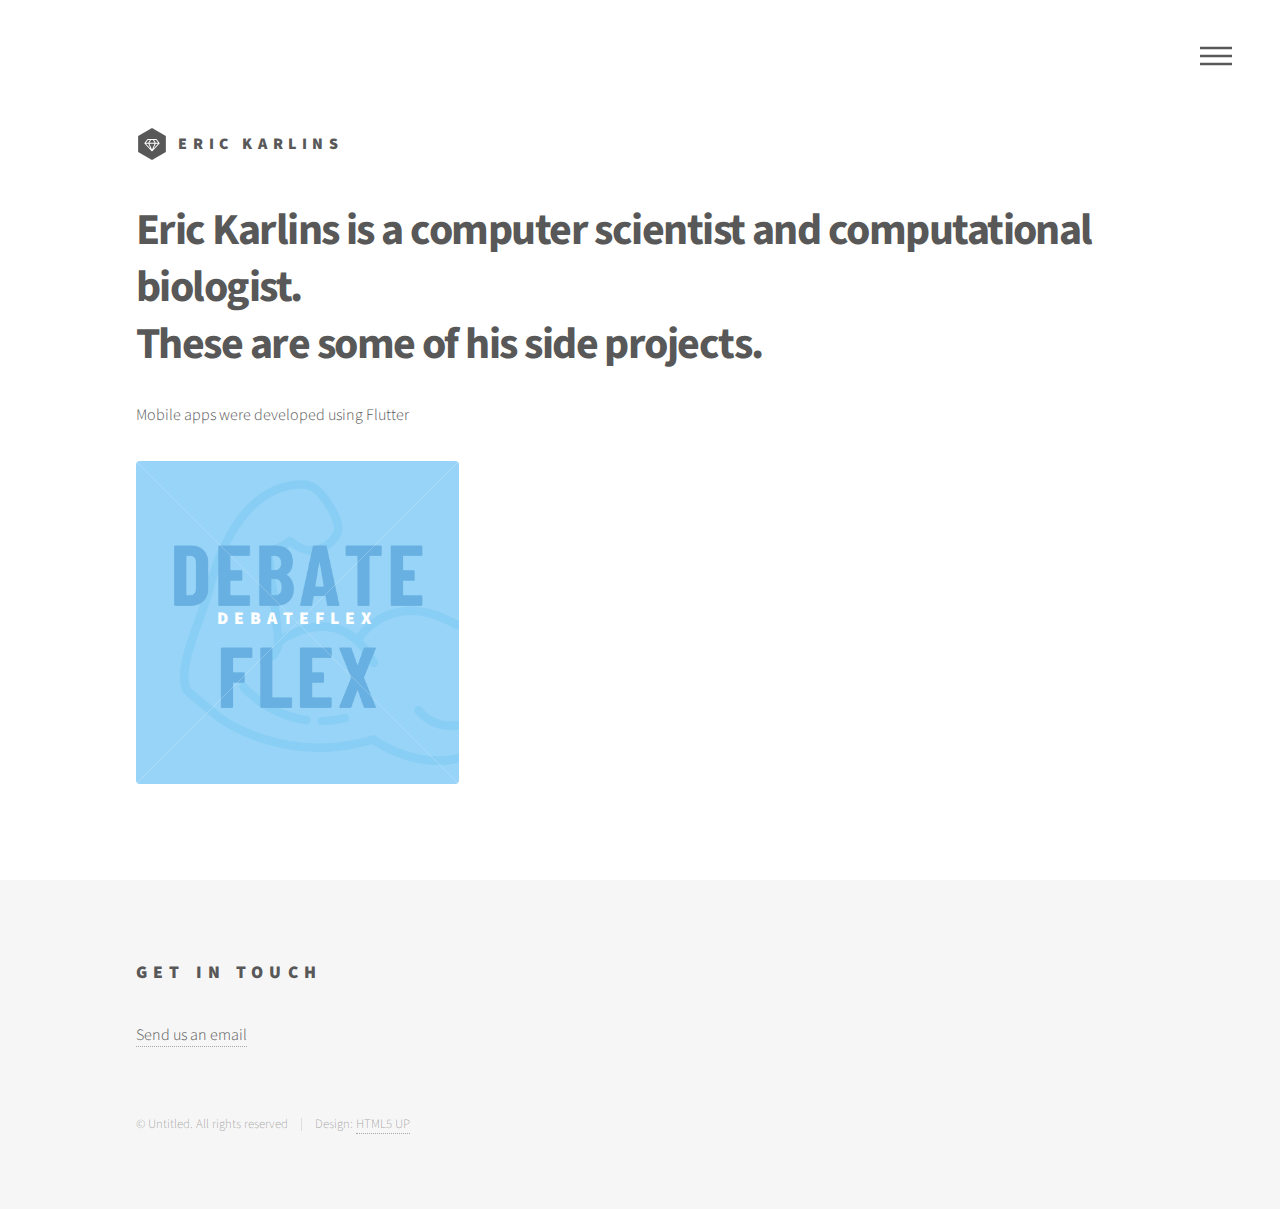
<file: index.html>
<!DOCTYPE HTML>
<!--
	Phantom by HTML5 UP
	html5up.net | @ajlkn
	Free for personal and commercial use under the CCA 3.0 license (html5up.net/license)
-->
<html>
	<head>
		<title>Eric Karlins</title>
		<meta charset="utf-8" />
		<meta name="viewport" content="width=device-width, initial-scale=1, user-scalable=no" />
		<link rel="stylesheet" href="assets/css/main.css" />
		<noscript><link rel="stylesheet" href="assets/css/noscript.css" /></noscript>
	</head>
	<body class="is-preload">
		<!-- Wrapper -->
			<div id="wrapper">

				<!-- Header -->
					<header id="header">
						<div class="inner">

							<!-- Logo -->
								<a href="/" class="logo">
									<span class="symbol"><img src="images/logo.svg" alt="" /></span><span class="title">Eric Karlins</span>
								</a>

							<!-- Nav -->
								<nav>
									<ul>
										<li><a href="#menu">Menu</a></li>
									</ul>
								</nav>

						</div>
					</header>

				<!-- Menu -->
					<nav id="menu">
						<h2>Menu</h2>
						<ul>
							<li><a href="/">Home</a></li>
							<li><a href="debateflex">DebateFlex</a></li>
						</ul>
					</nav>

				<!-- Main -->
					<div id="main">
						<div class="inner">
							<header>
								<h1>Eric Karlins is a computer scientist and computational biologist.<br />
								These are some of his side projects.</h1>
								<p>Mobile apps were developed using Flutter</p>
							</header>
							<section class="tiles">
								<article class="style2">
									<span class="image">
										<img src="images/DebateFlex_v5.png" alt="" />
									</span>
									<a href="debateflex">
										<h2>DebateFlex</h2>
										<div class="content">
											<p>Flexible debate timer.</p>
										</div>
									</a>
								</article>
								<!-- removing other tiles can add later
								<article class="style2">
									<span class="image">
										<img src="images/pic02.jpg" alt="" />
									</span>
									<a href="generic.html">
										<h2>Lorem</h2>
										<div class="content">
											<p>Sed nisl arcu euismod sit amet nisi lorem etiam dolor veroeros et feugiat.</p>
										</div>
									</a>
								</article>
								<article class="style3">
									<span class="image">
										<img src="images/pic03.jpg" alt="" />
									</span>
									<a href="generic.html">
										<h2>Feugiat</h2>
										<div class="content">
											<p>Sed nisl arcu euismod sit amet nisi lorem etiam dolor veroeros et feugiat.</p>
										</div>
									</a>
								</article>
								<article class="style4">
									<span class="image">
										<img src="images/pic04.jpg" alt="" />
									</span>
									<a href="generic.html">
										<h2>Tempus</h2>
										<div class="content">
											<p>Sed nisl arcu euismod sit amet nisi lorem etiam dolor veroeros et feugiat.</p>
										</div>
									</a>
								</article>
								<article class="style5">
									<span class="image">
										<img src="images/pic05.jpg" alt="" />
									</span>
									<a href="generic.html">
										<h2>Aliquam</h2>
										<div class="content">
											<p>Sed nisl arcu euismod sit amet nisi lorem etiam dolor veroeros et feugiat.</p>
										</div>
									</a>
								</article>
								<article class="style6">
									<span class="image">
										<img src="images/pic06.jpg" alt="" />
									</span>
									<a href="generic.html">
										<h2>Veroeros</h2>
										<div class="content">
											<p>Sed nisl arcu euismod sit amet nisi lorem etiam dolor veroeros et feugiat.</p>
										</div>
									</a>
								</article>
								<article class="style2">
									<span class="image">
										<img src="images/pic07.jpg" alt="" />
									</span>
									<a href="generic.html">
										<h2>Ipsum</h2>
										<div class="content">
											<p>Sed nisl arcu euismod sit amet nisi lorem etiam dolor veroeros et feugiat.</p>
										</div>
									</a>
								</article>
								<article class="style3">
									<span class="image">
										<img src="images/pic08.jpg" alt="" />
									</span>
									<a href="generic.html">
										<h2>Dolor</h2>
										<div class="content">
											<p>Sed nisl arcu euismod sit amet nisi lorem etiam dolor veroeros et feugiat.</p>
										</div>
									</a>
								</article>
								<article class="style1">
									<span class="image">
										<img src="images/pic09.jpg" alt="" />
									</span>
									<a href="generic.html">
										<h2>Nullam</h2>
										<div class="content">
											<p>Sed nisl arcu euismod sit amet nisi lorem etiam dolor veroeros et feugiat.</p>
										</div>
									</a>
								</article>
								<article class="style5">
									<span class="image">
										<img src="images/pic10.jpg" alt="" />
									</span>
									<a href="generic.html">
										<h2>Ultricies</h2>
										<div class="content">
											<p>Sed nisl arcu euismod sit amet nisi lorem etiam dolor veroeros et feugiat.</p>
										</div>
									</a>
								</article>
								<article class="style6">
									<span class="image">
										<img src="images/pic11.jpg" alt="" />
									</span>
									<a href="generic.html">
										<h2>Dictum</h2>
										<div class="content">
											<p>Sed nisl arcu euismod sit amet nisi lorem etiam dolor veroeros et feugiat.</p>
										</div>
									</a>
								</article>
								<article class="style4">
									<span class="image">
										<img src="images/pic12.jpg" alt="" />
									</span>
									<a href="generic.html">
										<h2>Pretium</h2>
										<div class="content">
											<p>Sed nisl arcu euismod sit amet nisi lorem etiam dolor veroeros et feugiat.</p>
										</div>
									</a>
								</article> -->
							</section>
						</div>
					</div>

				<!-- Footer -->
					<footer id="footer">
						<div class="inner">
							<section>
								<h2>Get in touch</h2>
								<a href="mailto:erickarlins@gmail.com">Send us an email</a>
							</section>
							<!-- removing form
							<section>
								<h2>Get in touch</h2>
								<form method="post" action="assets/php/send_mail.php">
									<div class="fields">
										<div class="field half">
											<input type="text" name="name" id="name" placeholder="Name" />
										</div>
										<div class="field half">
											<input type="email" name="email" id="email" placeholder="Email" />
										</div>
										<div class="field">
											<textarea name="message" id="message" placeholder="Message"></textarea>
										</div>
									</div>
									<ul class="actions">
										<li><input type="submit" value="Send" class="primary" /></li>
									</ul>
								</form>
							</section>
							-->
							<!-- removing social media secion for now
							<section>
								<h2>Follow</h2>
								<ul class="icons">
									
									<li><a href="#" class="icon brands style2 fa-twitter"><span class="label">Twitter</span></a></li>
									<li><a href="#" class="icon brands style2 fa-facebook-f"><span class="label">Facebook</span></a></li>
									<li><a href="#" class="icon brands style2 fa-instagram"><span class="label">Instagram</span></a></li>
									<li><a href="#" class="icon brands style2 fa-dribbble"><span class="label">Dribbble</span></a></li>
									<li><a href="#" class="icon brands style2 fa-github"><span class="label">GitHub</span></a></li>
									<li><a href="#" class="icon brands style2 fa-500px"><span class="label">500px</span></a></li>
									<li><a href="#" class="icon solid style2 fa-phone"><span class="label">Phone</span></a></li>
									
									<li><a href="erickarlins@gmail.com" class="icon solid style2 fa-envelope"><span class="label">Email</span></a></li>
								</ul>
							</section>
							-->
							<ul class="copyright">
								<li>&copy; Untitled. All rights reserved</li><li>Design: <a href="http://html5up.net">HTML5 UP</a></li>
							</ul>
						</div>
					</footer>

			</div>

		<!-- Scripts -->
			<script src="assets/js/jquery.min.js"></script>
			<script src="assets/js/browser.min.js"></script>
			<script src="assets/js/breakpoints.min.js"></script>
			<script src="assets/js/util.js"></script>
			<script src="assets/js/main.js"></script>

	</body>
</html>
</file>
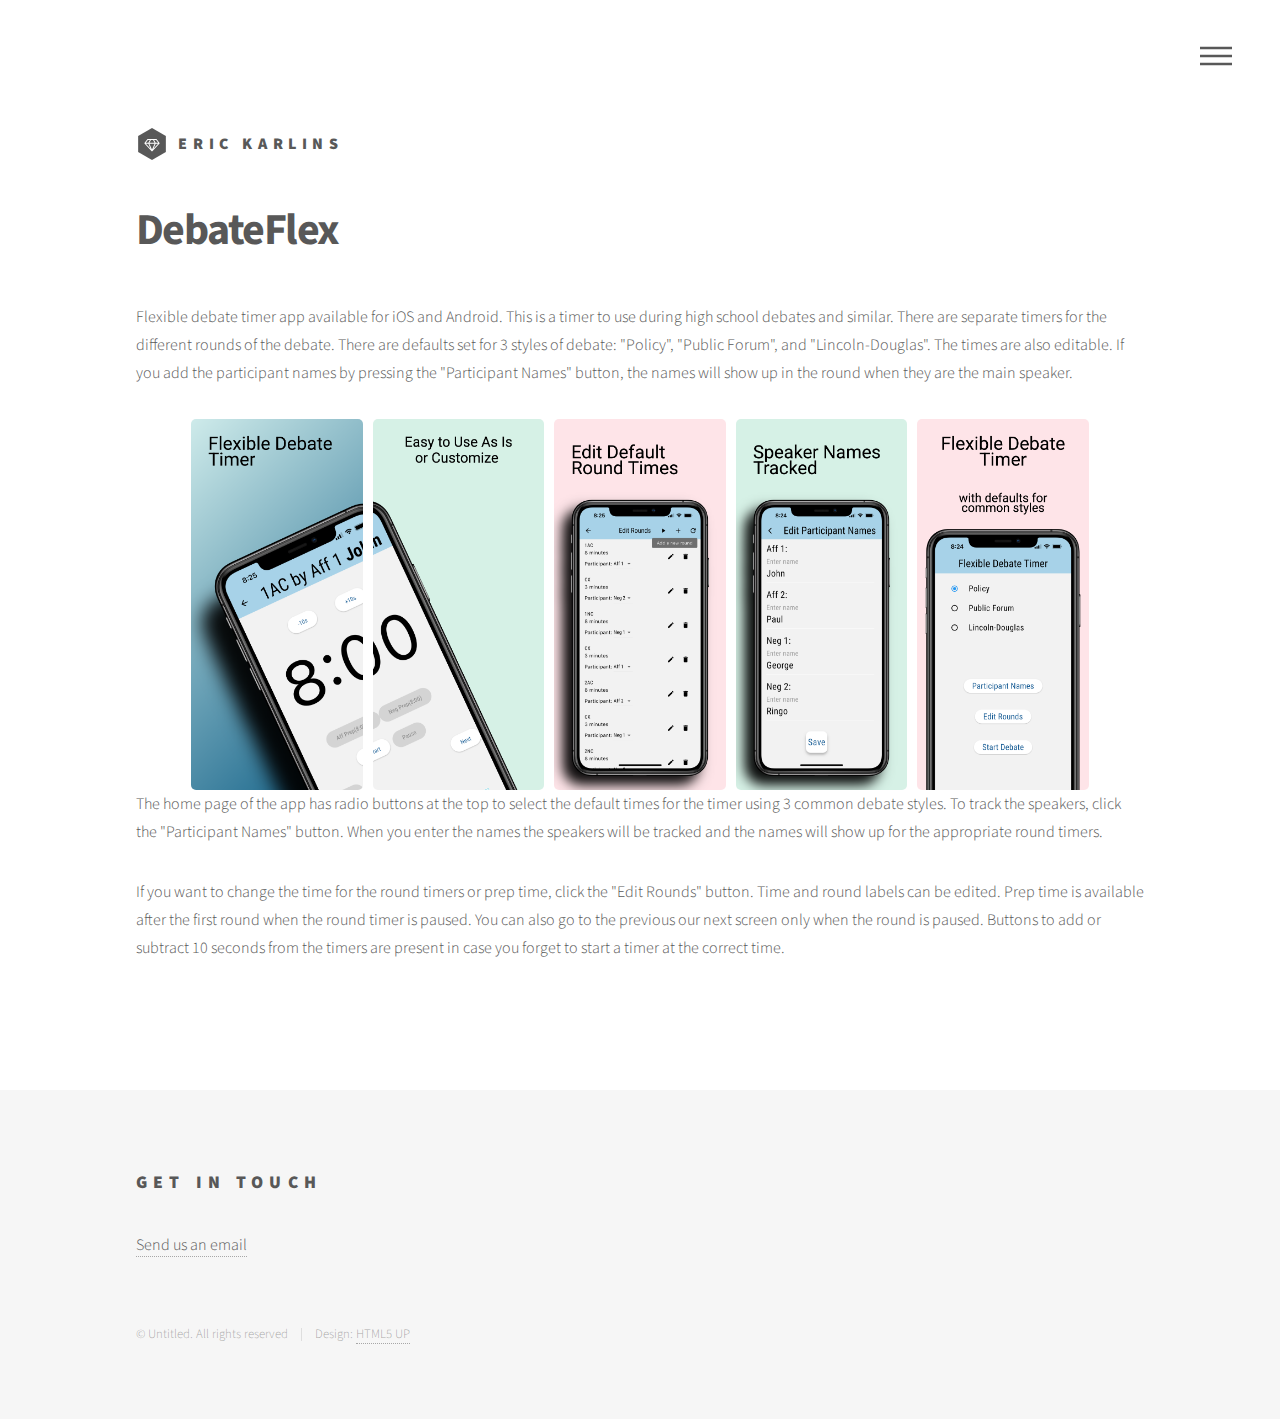
<file: debateflex.html>
<!DOCTYPE HTML>
<!--
	Phantom by HTML5 UP
	html5up.net | @ajlkn
	Free for personal and commercial use under the CCA 3.0 license (html5up.net/license)
-->
<html>
	<head>
		<title>DebateFlex</title>
		<meta charset="utf-8" />
		<meta name="viewport" content="width=device-width, initial-scale=1, user-scalable=no" />
		<link rel="stylesheet" href="assets/css/main.css" />
		<noscript><link rel="stylesheet" href="assets/css/noscript.css" /></noscript>
	</head>
	<body class="is-preload">
		<!-- Wrapper -->
			<div id="wrapper">

				<!-- Header -->
					<header id="header">
						<div class="inner">

							<!-- Logo -->
								<a href="/" class="logo">
									<span class="symbol"><img src="images/logo.svg" alt="" /></span><span class="title">Eric Karlins</span>
								</a>

							<!-- Nav -->
								<nav>
									<ul>
										<li><a href="#menu">Menu</a></li>
									</ul>
								</nav>

						</div>
					</header>

				<!-- Menu -->
					<nav id="menu">
						<h2>Menu</h2>
						<ul>
							<li><a href="/">Home</a></li>
							<li><a href="debateflex">DebateFlex</a></li>
							<li><a href="debateflex_privacy_policy">Privacy Policy</a></li>
						</ul>
					</nav>

				<!-- Main -->
					<div id="main">
						<div class="inner">
							<h1>DebateFlex</h1>
							<!-- removing large logo image from DebateFlex page 
							<span class="image"><img src="images/DebateFlex_v5.png" alt="" /></span>
							-->
							<p>Flexible debate timer app available for iOS and Android. This is a timer to use during high school debates and similar. There are separate timers for the different rounds of the debate. There are defaults set for 3 styles of debate: "Policy", "Public Forum", and "Lincoln-Douglas". The times are also editable. If you add the participant names by pressing the "Participant Names" button, the names will show up in the round when they are the main speaker.</p>
							<!-- Image row starts here -->
							<div class="image-row">
								<img src="images/iPhoneScreenshot0.png" alt="Screenshot 1">
								<img src="images/iPhoneScreenshot1.png" alt="Screenshot 2">
								<img src="images/iPhoneScreenshot2.png" alt="Screenshot 3">
								<img src="images/iPhoneScreenshot3.png" alt="Screenshot 4">
								<img src="images/iPhoneScreenshot4.png" alt="Screenshot 5">
							</div>
							<!-- Image row ends here -->
							<p>The home page of the app has radio buttons at the top to select the default times for the timer using 3 common debate styles. To track the speakers, click the "Participant Names" button. When you enter the names the speakers will be tracked and the names will show up for the appropriate round timers.</p>
							<p>If you want to change the time for the round timers or prep time, click the "Edit Rounds" button. Time and round labels can be edited. Prep time is available after the first round when the round timer is paused. You can also go to the previous our next screen only when the round is paused. Buttons to add or subtract 10 seconds from the timers are present in case you forget to start a timer at the correct time.</p>
						</div>
					</div>

				<!-- Footer -->
					<footer id="footer">
						<div class="inner">
							<section>
								<h2>Get in touch</h2>
								<a href="mailto:erickarlins@gmail.com">Send us an email</a>
							</section>
							<!--
							<section>
								<h2>Get in touch</h2>
								<form method="post" action="assets/php/send_mail.php">
									<div class="fields">
										<div class="field half">
											<input type="text" name="name" id="name" placeholder="Name" />
										</div>
										<div class="field half">
											<input type="email" name="email" id="email" placeholder="Email" />
										</div>
										<div class="field">
											<textarea name="message" id="message" placeholder="Message"></textarea>
										</div>
									</div>
									<ul class="actions">
										<li><input type="submit" value="Send" class="primary" /></li>
									</ul>
								</form>
							</section>
							-->
							<!-- commenting out follow section for now 
							<section>
								<h2>Follow</h2>
								<ul class="icons">
									<li><a href="#" class="icon brands style2 fa-twitter"><span class="label">Twitter</span></a></li>
									<li><a href="#" class="icon brands style2 fa-facebook-f"><span class="label">Facebook</span></a></li>
									<li><a href="#" class="icon brands style2 fa-instagram"><span class="label">Instagram</span></a></li>
									<li><a href="#" class="icon brands style2 fa-dribbble"><span class="label">Dribbble</span></a></li>
									<li><a href="#" class="icon brands style2 fa-github"><span class="label">GitHub</span></a></li>
									<li><a href="#" class="icon brands style2 fa-500px"><span class="label">500px</span></a></li>
									<li><a href="#" class="icon solid style2 fa-phone"><span class="label">Phone</span></a></li>
									<li><a href="#" class="icon solid style2 fa-envelope"><span class="label">Email</span></a></li>
								</ul>
							</section>
							-->
							<ul class="copyright">
								<li>&copy; Untitled. All rights reserved</li><li>Design: <a href="http://html5up.net">HTML5 UP</a></li>
							</ul>
						</div>
					</footer>

			</div>

		<!-- Scripts -->
			<script src="assets/js/jquery.min.js"></script>
			<script src="assets/js/browser.min.js"></script>
			<script src="assets/js/breakpoints.min.js"></script>
			<script src="assets/js/util.js"></script>
			<script src="assets/js/main.js"></script>

	</body>
</html>
</file>
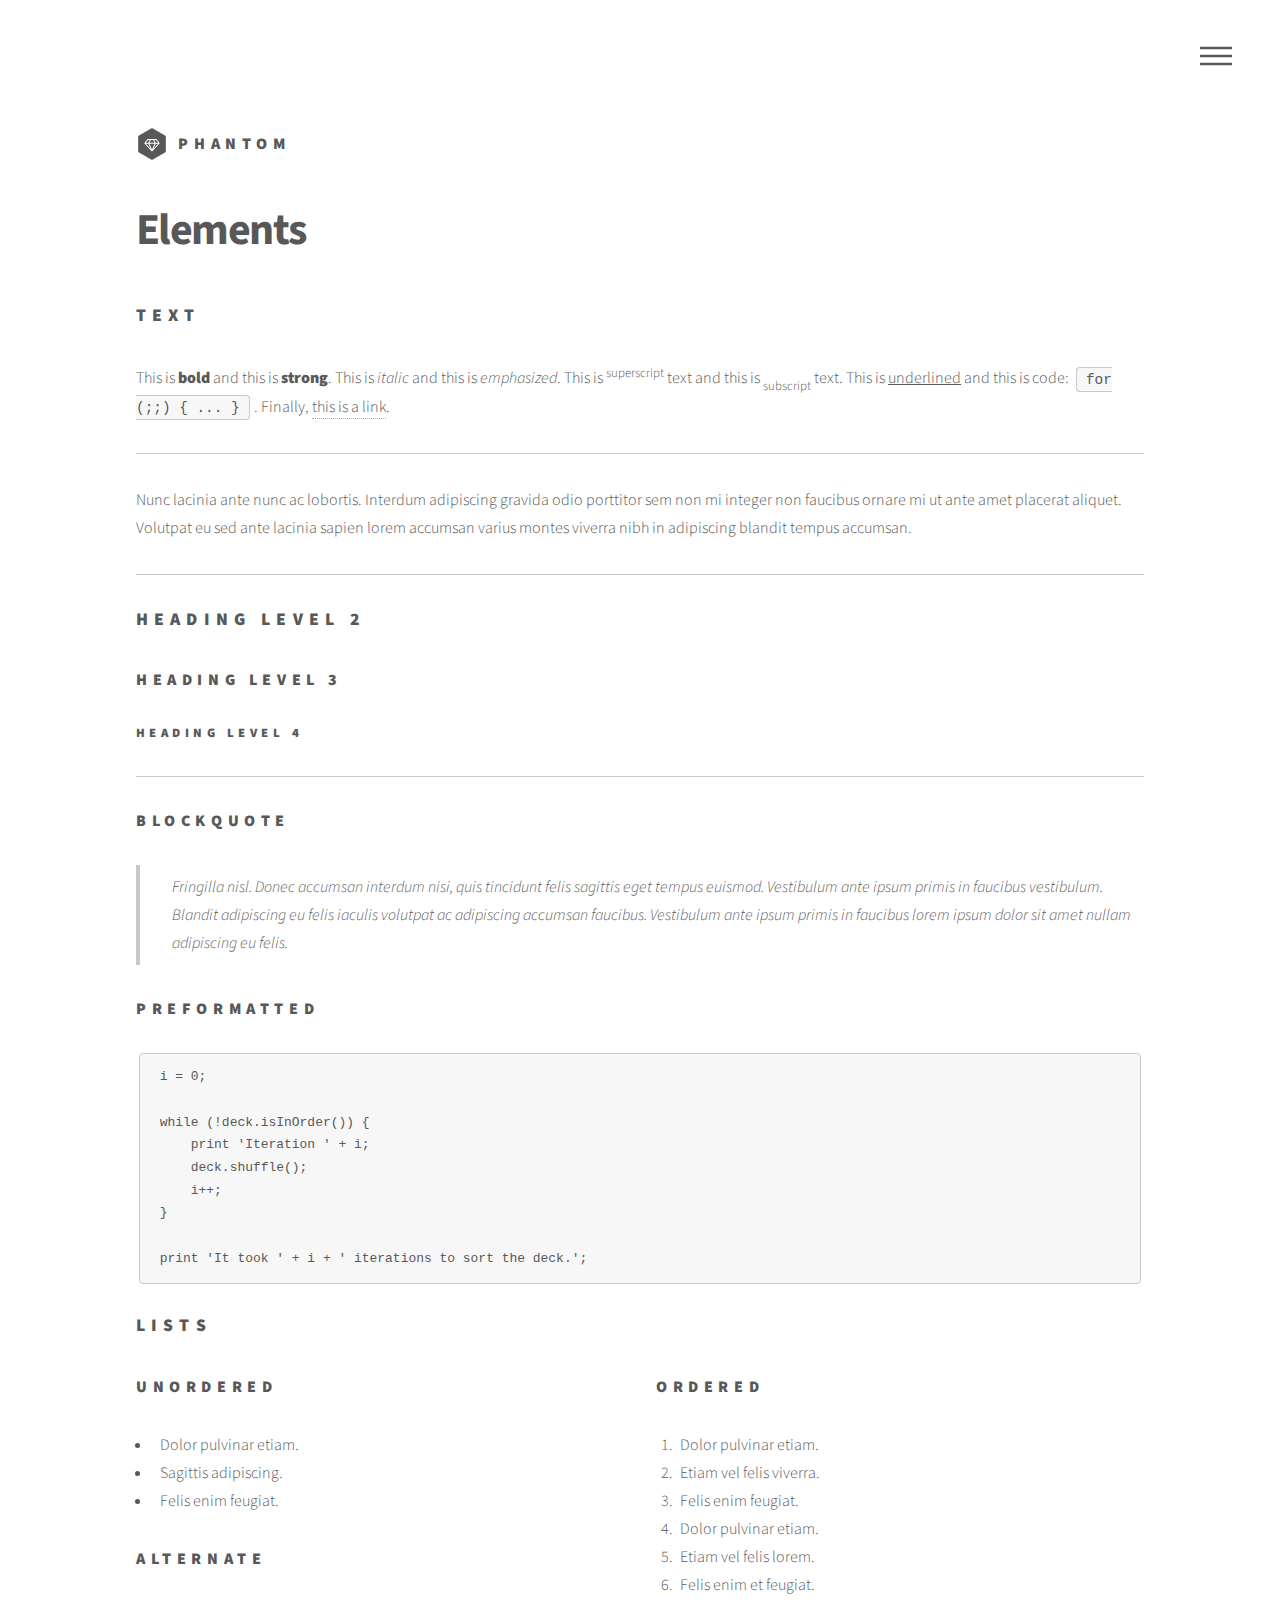
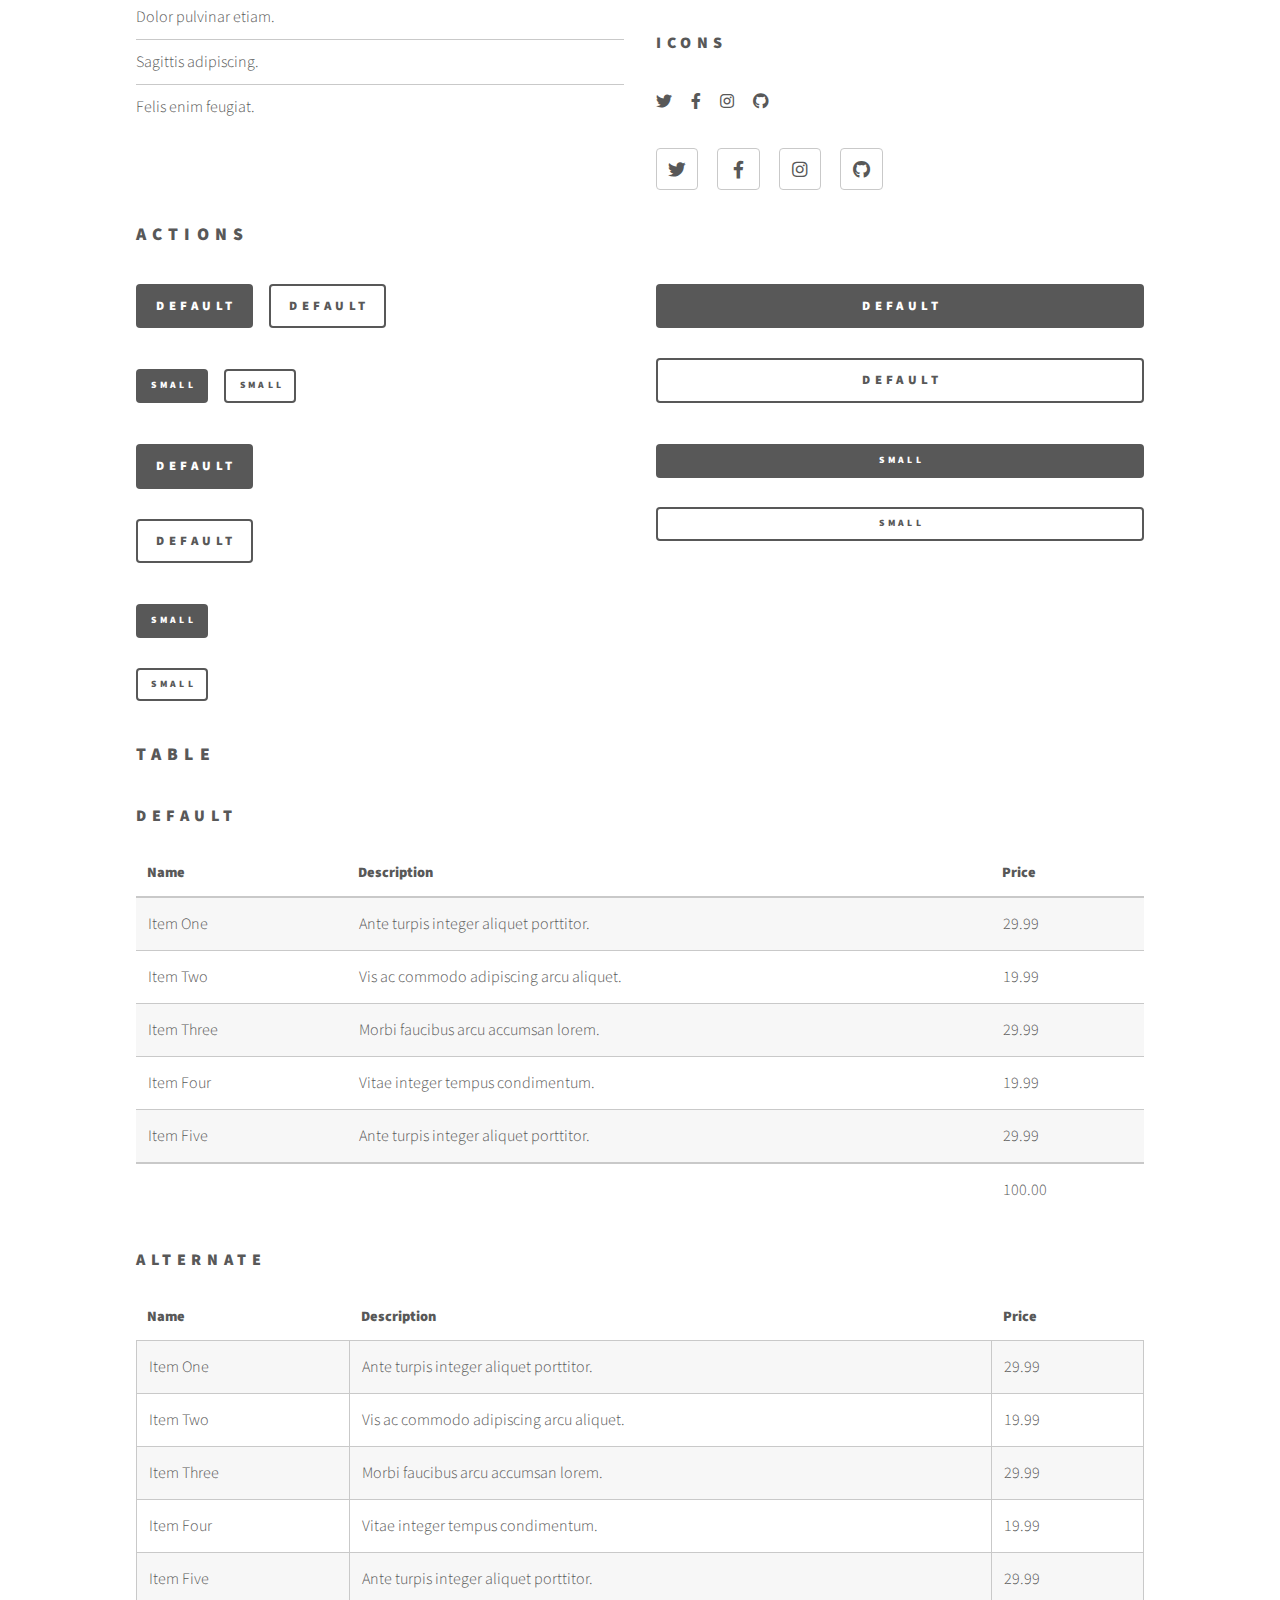
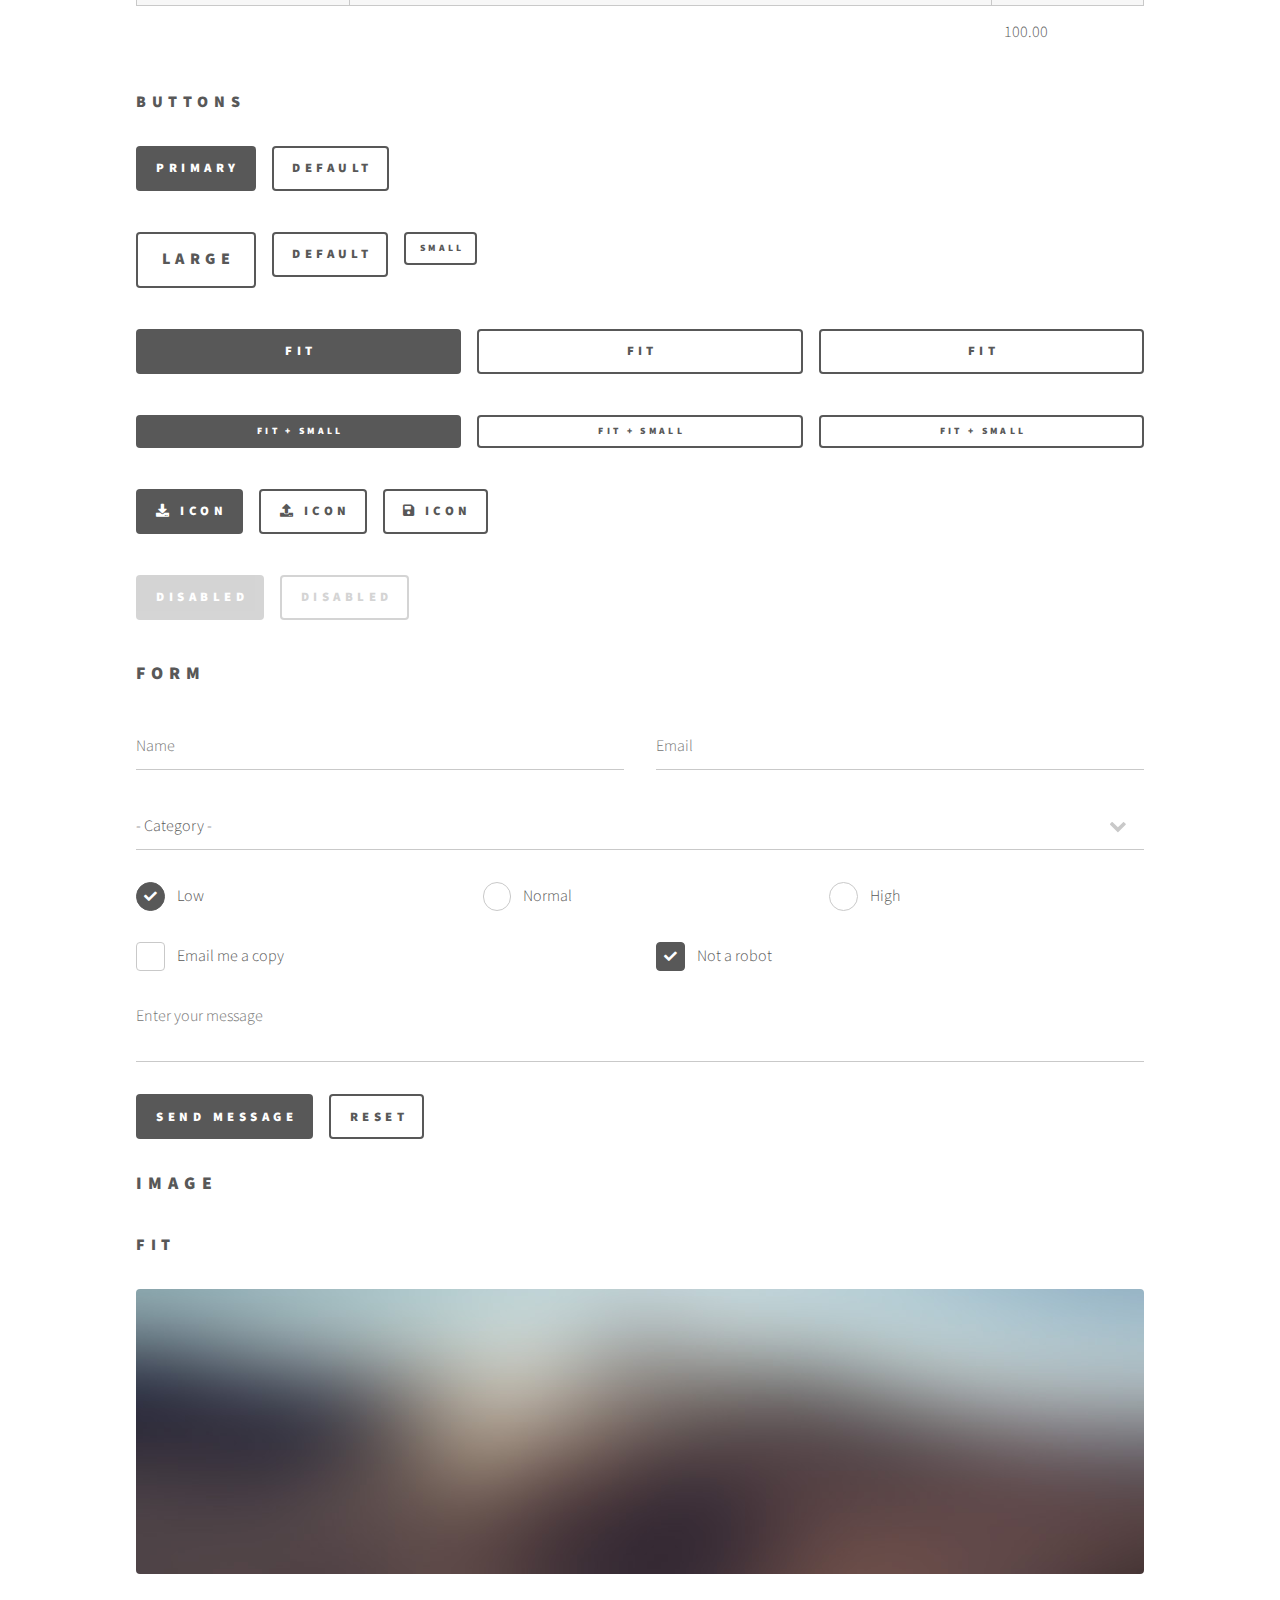
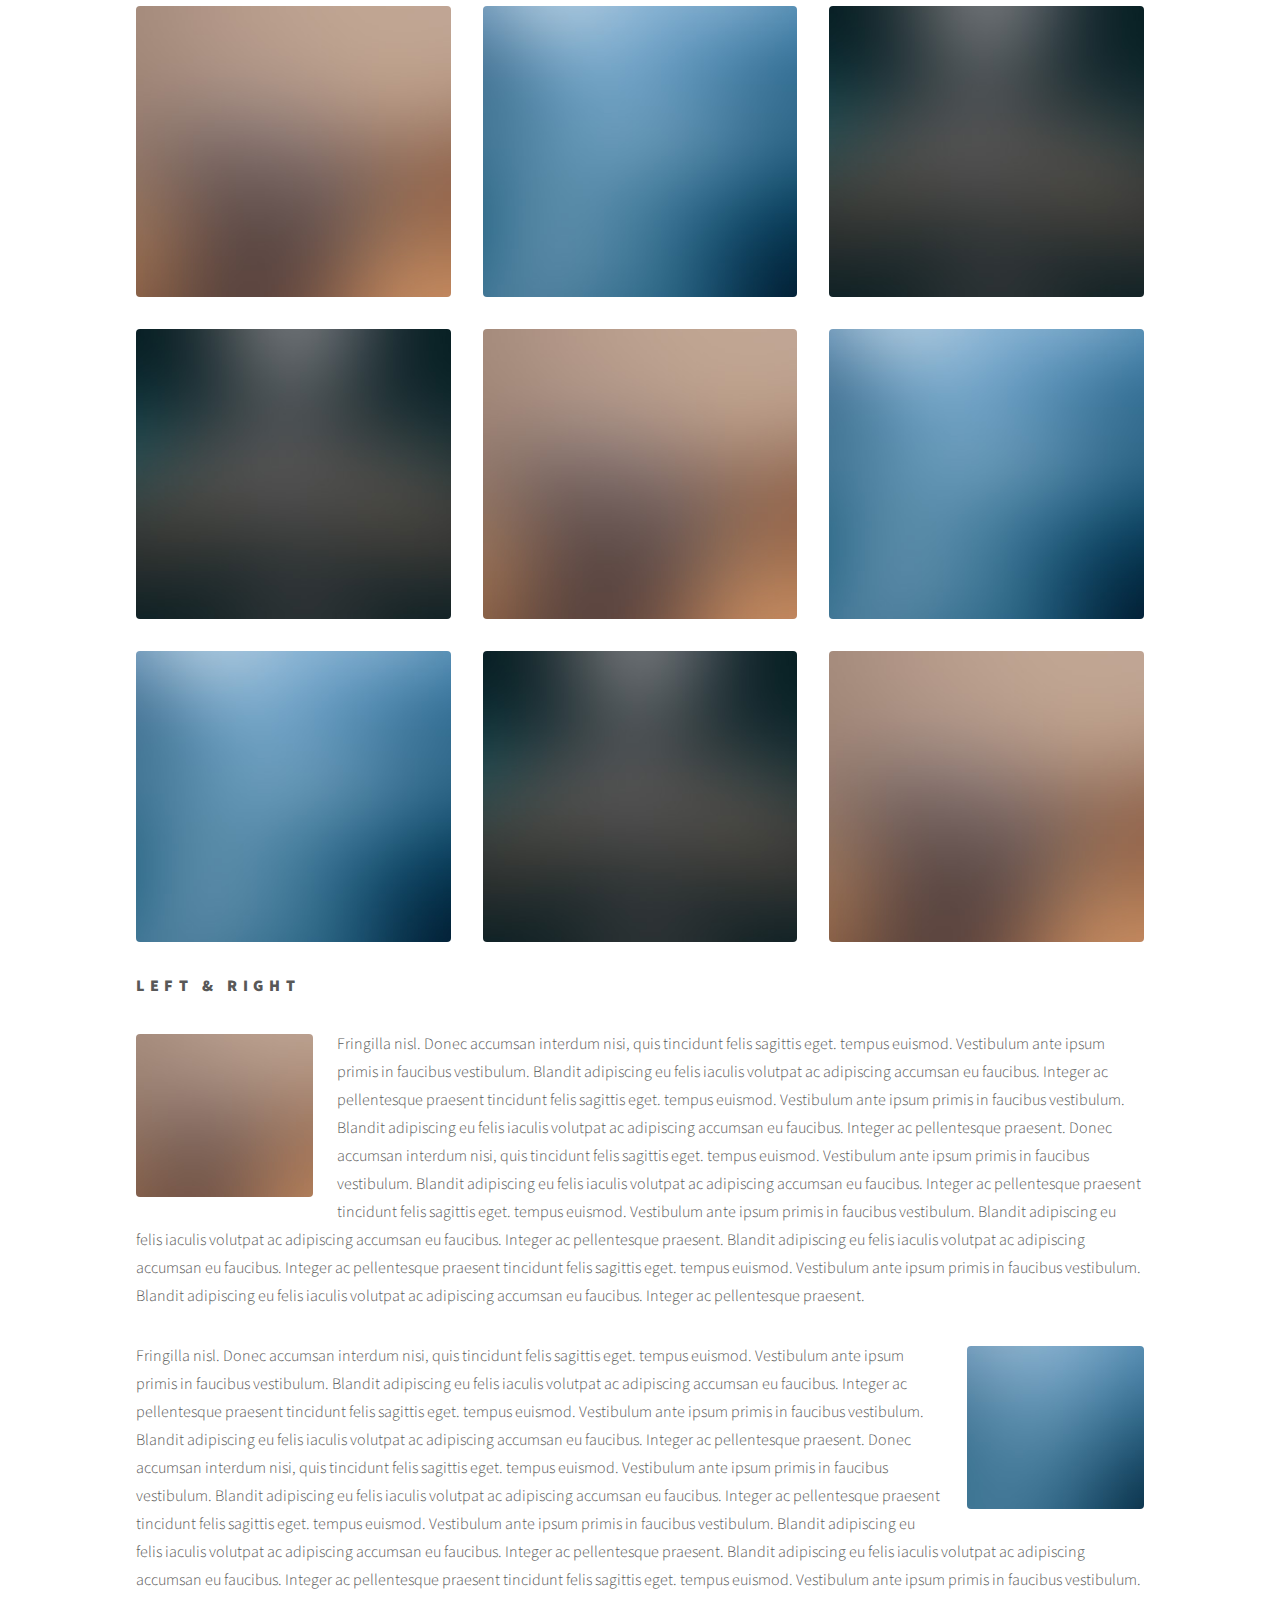
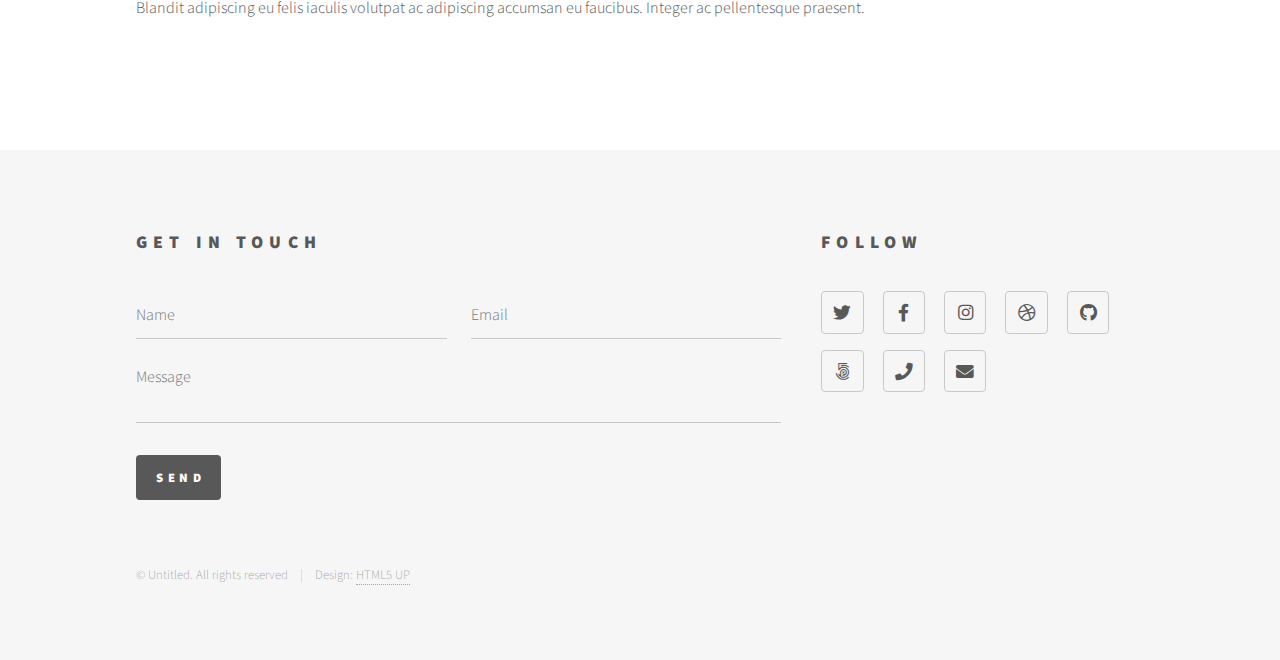
<file: elements.html>
<!DOCTYPE HTML>
<!--
	Phantom by HTML5 UP
	html5up.net | @ajlkn
	Free for personal and commercial use under the CCA 3.0 license (html5up.net/license)
-->
<html>
	<head>
		<title>Elements - Phantom by HTML5 UP</title>
		<meta charset="utf-8" />
		<meta name="viewport" content="width=device-width, initial-scale=1, user-scalable=no" />
		<link rel="stylesheet" href="assets/css/main.css" />
		<noscript><link rel="stylesheet" href="assets/css/noscript.css" /></noscript>
	</head>
	<body class="is-preload">
		<!-- Wrapper -->
			<div id="wrapper">

				<!-- Header -->
					<header id="header">
						<div class="inner">

							<!-- Logo -->
								<a href="index.html" class="logo">
									<span class="symbol"><img src="images/logo.svg" alt="" /></span><span class="title">Phantom</span>
								</a>

							<!-- Nav -->
								<nav>
									<ul>
										<li><a href="#menu">Menu</a></li>
									</ul>
								</nav>

						</div>
					</header>

				<!-- Menu -->
					<nav id="menu">
						<h2>Menu</h2>
						<ul>
							<li><a href="index.html">Home</a></li>
							<li><a href="generic.html">Ipsum veroeros</a></li>
							<li><a href="generic.html">Tempus etiam</a></li>
							<li><a href="generic.html">Consequat dolor</a></li>
							<li><a href="elements.html">Elements</a></li>
						</ul>
					</nav>

				<!-- Main -->
					<div id="main">
						<div class="inner">
							<h1>Elements</h1>

							<!-- Text -->
								<section>
									<h2>Text</h2>
									<p>This is <b>bold</b> and this is <strong>strong</strong>. This is <i>italic</i> and this is <em>emphasized</em>.
									This is <sup>superscript</sup> text and this is <sub>subscript</sub> text.
									This is <u>underlined</u> and this is code: <code>for (;;) { ... }</code>. Finally, <a href="#">this is a link</a>.</p>
									<hr />
									<p>Nunc lacinia ante nunc ac lobortis. Interdum adipiscing gravida odio porttitor sem non mi integer non faucibus ornare mi ut ante amet placerat aliquet. Volutpat eu sed ante lacinia sapien lorem accumsan varius montes viverra nibh in adipiscing blandit tempus accumsan.</p>
									<hr />
									<h2>Heading Level 2</h2>
									<h3>Heading Level 3</h3>
									<h4>Heading Level 4</h4>
									<hr />
									<h3>Blockquote</h3>
									<blockquote>Fringilla nisl. Donec accumsan interdum nisi, quis tincidunt felis sagittis eget tempus euismod. Vestibulum ante ipsum primis in faucibus vestibulum. Blandit adipiscing eu felis iaculis volutpat ac adipiscing accumsan faucibus. Vestibulum ante ipsum primis in faucibus lorem ipsum dolor sit amet nullam adipiscing eu felis.</blockquote>
									<h3>Preformatted</h3>
									<pre><code>i = 0;

while (!deck.isInOrder()) {
    print 'Iteration ' + i;
    deck.shuffle();
    i++;
}

print 'It took ' + i + ' iterations to sort the deck.';</code></pre>
								</section>

							<!-- Lists -->
								<section>
									<h2>Lists</h2>
									<div class="row">
										<div class="col-6 col-12-medium">
											<h3>Unordered</h3>
											<ul>
												<li>Dolor pulvinar etiam.</li>
												<li>Sagittis adipiscing.</li>
												<li>Felis enim feugiat.</li>
											</ul>
											<h3>Alternate</h3>
											<ul class="alt">
												<li>Dolor pulvinar etiam.</li>
												<li>Sagittis adipiscing.</li>
												<li>Felis enim feugiat.</li>
											</ul>
										</div>
										<div class="col-6 col-12-medium">
											<h3>Ordered</h3>
											<ol>
												<li>Dolor pulvinar etiam.</li>
												<li>Etiam vel felis viverra.</li>
												<li>Felis enim feugiat.</li>
												<li>Dolor pulvinar etiam.</li>
												<li>Etiam vel felis lorem.</li>
												<li>Felis enim et feugiat.</li>
											</ol>
											<h3>Icons</h3>
											<ul class="icons">
												<li><a href="#" class="icon brands style1 fa-twitter"><span class="label">Twitter</span></a></li>
												<li><a href="#" class="icon brands style1 fa-facebook-f"><span class="label">Facebook</span></a></li>
												<li><a href="#" class="icon brands style1 fa-instagram"><span class="label">Instagram</span></a></li>
												<li><a href="#" class="icon brands style1 fa-github"><span class="label">Github</span></a></li>
											</ul>
											<ul class="icons">
												<li><a href="#" class="icon brands style2 fa-twitter"><span class="label">Twitter</span></a></li>
												<li><a href="#" class="icon brands style2 fa-facebook-f"><span class="label">Facebook</span></a></li>
												<li><a href="#" class="icon brands style2 fa-instagram"><span class="label">Instagram</span></a></li>
												<li><a href="#" class="icon brands style2 fa-github"><span class="label">Github</span></a></li>
											</ul>
										</div>
									</div>
									<h2>Actions</h2>
									<div class="row">
										<div class="col-6 col-12-medium">
											<ul class="actions">
												<li><a href="#" class="button primary">Default</a></li>
												<li><a href="#" class="button">Default</a></li>
											</ul>
											<ul class="actions small">
												<li><a href="#" class="button primary small">Small</a></li>
												<li><a href="#" class="button small">Small</a></li>
											</ul>
											<ul class="actions stacked">
												<li><a href="#" class="button primary">Default</a></li>
												<li><a href="#" class="button">Default</a></li>
											</ul>
											<ul class="actions stacked">
												<li><a href="#" class="button primary small">Small</a></li>
												<li><a href="#" class="button small">Small</a></li>
											</ul>
										</div>
										<div class="col-6 col-12-medium">
											<ul class="actions stacked">
												<li><a href="#" class="button primary fit">Default</a></li>
												<li><a href="#" class="button fit">Default</a></li>
											</ul>
											<ul class="actions stacked">
												<li><a href="#" class="button primary small fit">Small</a></li>
												<li><a href="#" class="button small fit">Small</a></li>
											</ul>
										</div>
									</div>
								</section>

							<!-- Table -->
								<section>
									<h2>Table</h2>
									<h3>Default</h3>
									<div class="table-wrapper">
										<table>
											<thead>
												<tr>
													<th>Name</th>
													<th>Description</th>
													<th>Price</th>
												</tr>
											</thead>
											<tbody>
												<tr>
													<td>Item One</td>
													<td>Ante turpis integer aliquet porttitor.</td>
													<td>29.99</td>
												</tr>
												<tr>
													<td>Item Two</td>
													<td>Vis ac commodo adipiscing arcu aliquet.</td>
													<td>19.99</td>
												</tr>
												<tr>
													<td>Item Three</td>
													<td> Morbi faucibus arcu accumsan lorem.</td>
													<td>29.99</td>
												</tr>
												<tr>
													<td>Item Four</td>
													<td>Vitae integer tempus condimentum.</td>
													<td>19.99</td>
												</tr>
												<tr>
													<td>Item Five</td>
													<td>Ante turpis integer aliquet porttitor.</td>
													<td>29.99</td>
												</tr>
											</tbody>
											<tfoot>
												<tr>
													<td colspan="2"></td>
													<td>100.00</td>
												</tr>
											</tfoot>
										</table>
									</div>

									<h3>Alternate</h3>
									<div class="table-wrapper">
										<table class="alt">
											<thead>
												<tr>
													<th>Name</th>
													<th>Description</th>
													<th>Price</th>
												</tr>
											</thead>
											<tbody>
												<tr>
													<td>Item One</td>
													<td>Ante turpis integer aliquet porttitor.</td>
													<td>29.99</td>
												</tr>
												<tr>
													<td>Item Two</td>
													<td>Vis ac commodo adipiscing arcu aliquet.</td>
													<td>19.99</td>
												</tr>
												<tr>
													<td>Item Three</td>
													<td> Morbi faucibus arcu accumsan lorem.</td>
													<td>29.99</td>
												</tr>
												<tr>
													<td>Item Four</td>
													<td>Vitae integer tempus condimentum.</td>
													<td>19.99</td>
												</tr>
												<tr>
													<td>Item Five</td>
													<td>Ante turpis integer aliquet porttitor.</td>
													<td>29.99</td>
												</tr>
											</tbody>
											<tfoot>
												<tr>
													<td colspan="2"></td>
													<td>100.00</td>
												</tr>
											</tfoot>
										</table>
									</div>
								</section>

							<!-- Buttons -->
								<section>
									<h3>Buttons</h3>
									<ul class="actions">
										<li><a href="#" class="button primary">Primary</a></li>
										<li><a href="#" class="button">Default</a></li>
									</ul>
									<ul class="actions">
										<li><a href="#" class="button large">Large</a></li>
										<li><a href="#" class="button">Default</a></li>
										<li><a href="#" class="button small">Small</a></li>
									</ul>
									<ul class="actions fit">
										<li><a href="#" class="button primary fit">Fit</a></li>
										<li><a href="#" class="button fit">Fit</a></li>
										<li><a href="#" class="button fit">Fit</a></li>
									</ul>
									<ul class="actions fit small">
										<li><a href="#" class="button primary fit small">Fit + Small</a></li>
										<li><a href="#" class="button fit small">Fit + Small</a></li>
										<li><a href="#" class="button fit small">Fit + Small</a></li>
									</ul>
									<ul class="actions">
										<li><a href="#" class="button primary icon solid fa-download">Icon</a></li>
										<li><a href="#" class="button icon solid fa-upload">Icon</a></li>
										<li><a href="#" class="button icon solid fa-save">Icon</a></li>
									</ul>
									<ul class="actions">
										<li><span class="button primary disabled">Disabled</span></li>
										<li><span class="button disabled">Disabled</span></li>
									</ul>
								</section>

							<!-- Form -->
								<section>
									<h2>Form</h2>
									<form method="post" action="#">
										<div class="row gtr-uniform">
											<div class="col-6 col-12-xsmall">
												<input type="text" name="demo-name" id="demo-name" value="" placeholder="Name" />
											</div>
											<div class="col-6 col-12-xsmall">
												<input type="email" name="demo-email" id="demo-email" value="" placeholder="Email" />
											</div>
											<div class="col-12">
												<select name="demo-category" id="demo-category">
													<option value="">- Category -</option>
													<option value="1">Manufacturing</option>
													<option value="1">Shipping</option>
													<option value="1">Administration</option>
													<option value="1">Human Resources</option>
												</select>
											</div>
											<div class="col-4 col-12-small">
												<input type="radio" id="demo-priority-low" name="demo-priority" checked>
												<label for="demo-priority-low">Low</label>
											</div>
											<div class="col-4 col-12-small">
												<input type="radio" id="demo-priority-normal" name="demo-priority">
												<label for="demo-priority-normal">Normal</label>
											</div>
											<div class="col-4 col-12-small">
												<input type="radio" id="demo-priority-high" name="demo-priority">
												<label for="demo-priority-high">High</label>
											</div>
											<div class="col-6 col-12-small">
												<input type="checkbox" id="demo-copy" name="demo-copy">
												<label for="demo-copy">Email me a copy</label>
											</div>
											<div class="col-6 col-12-small">
												<input type="checkbox" id="demo-human" name="demo-human" checked>
												<label for="demo-human">Not a robot</label>
											</div>
											<div class="col-12">
												<textarea name="demo-message" id="demo-message" placeholder="Enter your message" rows="6"></textarea>
											</div>
											<div class="col-12">
												<ul class="actions">
													<li><input type="submit" value="Send Message" class="primary" /></li>
													<li><input type="reset" value="Reset" /></li>
												</ul>
											</div>
										</div>
									</form>
								</section>

							<!-- Image -->
								<section>
									<h2>Image</h2>
									<h3>Fit</h3>
									<div class="box alt">
										<div class="row gtr-uniform">
											<div class="col-12"><span class="image fit"><img src="images/pic13.jpg" alt="" /></span></div>
											<div class="col-4"><span class="image fit"><img src="images/pic01.jpg" alt="" /></span></div>
											<div class="col-4"><span class="image fit"><img src="images/pic02.jpg" alt="" /></span></div>
											<div class="col-4"><span class="image fit"><img src="images/pic03.jpg" alt="" /></span></div>
											<div class="col-4"><span class="image fit"><img src="images/pic03.jpg" alt="" /></span></div>
											<div class="col-4"><span class="image fit"><img src="images/pic01.jpg" alt="" /></span></div>
											<div class="col-4"><span class="image fit"><img src="images/pic02.jpg" alt="" /></span></div>
											<div class="col-4"><span class="image fit"><img src="images/pic02.jpg" alt="" /></span></div>
											<div class="col-4"><span class="image fit"><img src="images/pic03.jpg" alt="" /></span></div>
											<div class="col-4"><span class="image fit"><img src="images/pic01.jpg" alt="" /></span></div>
										</div>
									</div>
									<h3>Left &amp; Right</h3>
									<p><span class="image left"><img src="images/pic14.jpg" alt="" /></span>Fringilla nisl. Donec accumsan interdum nisi, quis tincidunt felis sagittis eget. tempus euismod. Vestibulum ante ipsum primis in faucibus vestibulum. Blandit adipiscing eu felis iaculis volutpat ac adipiscing accumsan eu faucibus. Integer ac pellentesque praesent tincidunt felis sagittis eget. tempus euismod. Vestibulum ante ipsum primis in faucibus vestibulum. Blandit adipiscing eu felis iaculis volutpat ac adipiscing accumsan eu faucibus. Integer ac pellentesque praesent. Donec accumsan interdum nisi, quis tincidunt felis sagittis eget. tempus euismod. Vestibulum ante ipsum primis in faucibus vestibulum. Blandit adipiscing eu felis iaculis volutpat ac adipiscing accumsan eu faucibus. Integer ac pellentesque praesent tincidunt felis sagittis eget. tempus euismod. Vestibulum ante ipsum primis in faucibus vestibulum. Blandit adipiscing eu felis iaculis volutpat ac adipiscing accumsan eu faucibus. Integer ac pellentesque praesent. Blandit adipiscing eu felis iaculis volutpat ac adipiscing accumsan eu faucibus. Integer ac pellentesque praesent tincidunt felis sagittis eget. tempus euismod. Vestibulum ante ipsum primis in faucibus vestibulum. Blandit adipiscing eu felis iaculis volutpat ac adipiscing accumsan eu faucibus. Integer ac pellentesque praesent.</p>
									<p><span class="image right"><img src="images/pic15.jpg" alt="" /></span>Fringilla nisl. Donec accumsan interdum nisi, quis tincidunt felis sagittis eget. tempus euismod. Vestibulum ante ipsum primis in faucibus vestibulum. Blandit adipiscing eu felis iaculis volutpat ac adipiscing accumsan eu faucibus. Integer ac pellentesque praesent tincidunt felis sagittis eget. tempus euismod. Vestibulum ante ipsum primis in faucibus vestibulum. Blandit adipiscing eu felis iaculis volutpat ac adipiscing accumsan eu faucibus. Integer ac pellentesque praesent. Donec accumsan interdum nisi, quis tincidunt felis sagittis eget. tempus euismod. Vestibulum ante ipsum primis in faucibus vestibulum. Blandit adipiscing eu felis iaculis volutpat ac adipiscing accumsan eu faucibus. Integer ac pellentesque praesent tincidunt felis sagittis eget. tempus euismod. Vestibulum ante ipsum primis in faucibus vestibulum. Blandit adipiscing eu felis iaculis volutpat ac adipiscing accumsan eu faucibus. Integer ac pellentesque praesent. Blandit adipiscing eu felis iaculis volutpat ac adipiscing accumsan eu faucibus. Integer ac pellentesque praesent tincidunt felis sagittis eget. tempus euismod. Vestibulum ante ipsum primis in faucibus vestibulum. Blandit adipiscing eu felis iaculis volutpat ac adipiscing accumsan eu faucibus. Integer ac pellentesque praesent.</p>
								</section>

						</div>
					</div>

				<!-- Footer -->
					<footer id="footer">
						<div class="inner">
							<section>
								<h2>Get in touch</h2>
								<form method="post" action="#">
									<div class="fields">
										<div class="field half">
											<input type="text" name="name" id="name" placeholder="Name" />
										</div>
										<div class="field half">
											<input type="email" name="email" id="email" placeholder="Email" />
										</div>
										<div class="field">
											<textarea name="message" id="message" placeholder="Message"></textarea>
										</div>
									</div>
									<ul class="actions">
										<li><input type="submit" value="Send" class="primary" /></li>
									</ul>
								</form>
							</section>
							<section>
								<h2>Follow</h2>
								<ul class="icons">
									<li><a href="#" class="icon brands style2 fa-twitter"><span class="label">Twitter</span></a></li>
									<li><a href="#" class="icon brands style2 fa-facebook-f"><span class="label">Facebook</span></a></li>
									<li><a href="#" class="icon brands style2 fa-instagram"><span class="label">Instagram</span></a></li>
									<li><a href="#" class="icon brands style2 fa-dribbble"><span class="label">Dribbble</span></a></li>
									<li><a href="#" class="icon brands style2 fa-github"><span class="label">GitHub</span></a></li>
									<li><a href="#" class="icon brands style2 fa-500px"><span class="label">500px</span></a></li>
									<li><a href="#" class="icon solid style2 fa-phone"><span class="label">Phone</span></a></li>
									<li><a href="#" class="icon solid style2 fa-envelope"><span class="label">Email</span></a></li>
								</ul>
							</section>
							<ul class="copyright">
								<li>&copy; Untitled. All rights reserved</li><li>Design: <a href="http://html5up.net">HTML5 UP</a></li>
							</ul>
						</div>
					</footer>

			</div>

		<!-- Scripts -->
			<script src="assets/js/jquery.min.js"></script>
			<script src="assets/js/browser.min.js"></script>
			<script src="assets/js/breakpoints.min.js"></script>
			<script src="assets/js/util.js"></script>
			<script src="assets/js/main.js"></script>

	</body>
</html>
</file>
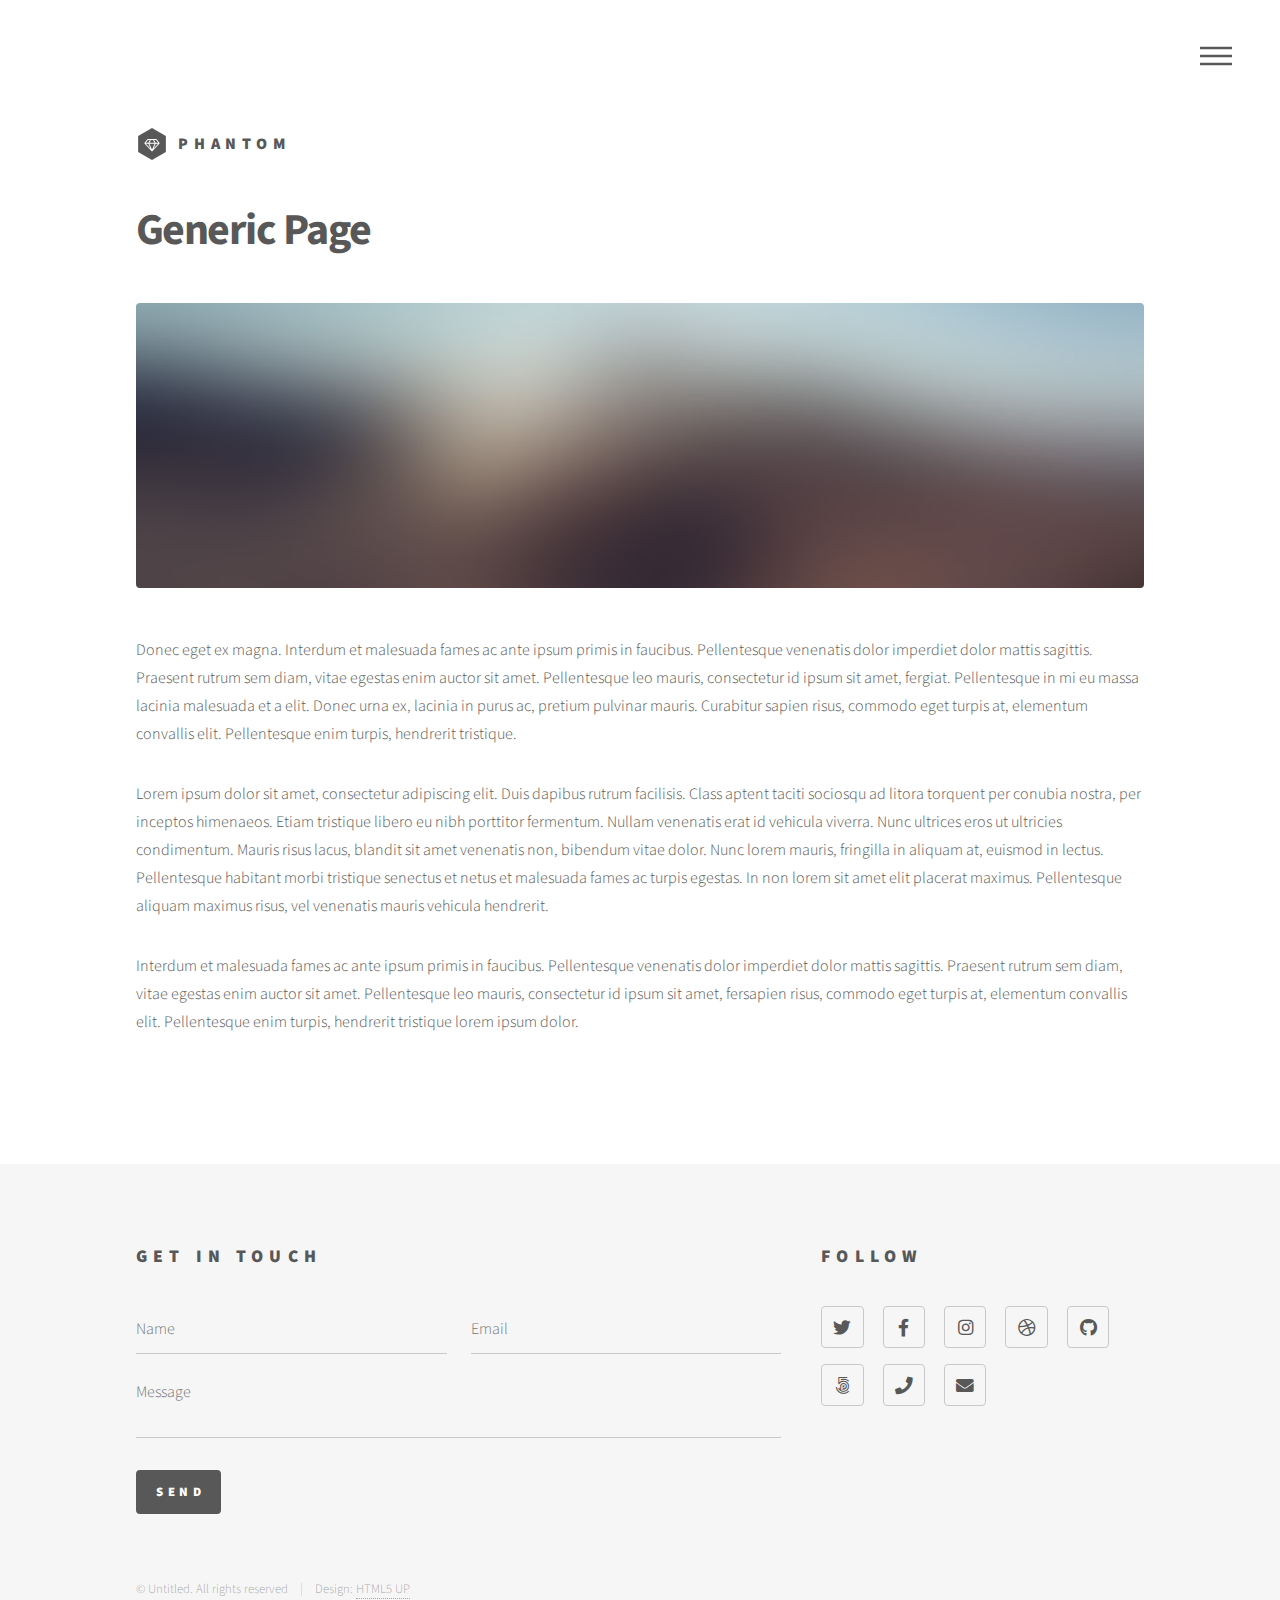
<file: generic.html>
<!DOCTYPE HTML>
<!--
	Phantom by HTML5 UP
	html5up.net | @ajlkn
	Free for personal and commercial use under the CCA 3.0 license (html5up.net/license)
-->
<html>
	<head>
		<title>Generic - Phantom by HTML5 UP</title>
		<meta charset="utf-8" />
		<meta name="viewport" content="width=device-width, initial-scale=1, user-scalable=no" />
		<link rel="stylesheet" href="assets/css/main.css" />
		<noscript><link rel="stylesheet" href="assets/css/noscript.css" /></noscript>
	</head>
	<body class="is-preload">
		<!-- Wrapper -->
			<div id="wrapper">

				<!-- Header -->
					<header id="header">
						<div class="inner">

							<!-- Logo -->
								<a href="index.html" class="logo">
									<span class="symbol"><img src="images/logo.svg" alt="" /></span><span class="title">Phantom</span>
								</a>

							<!-- Nav -->
								<nav>
									<ul>
										<li><a href="#menu">Menu</a></li>
									</ul>
								</nav>

						</div>
					</header>

				<!-- Menu -->
					<nav id="menu">
						<h2>Menu</h2>
						<ul>
							<li><a href="index.html">Home</a></li>
							<li><a href="generic.html">Ipsum veroeros</a></li>
							<li><a href="generic.html">Tempus etiam</a></li>
							<li><a href="generic.html">Consequat dolor</a></li>
							<li><a href="elements.html">Elements</a></li>
						</ul>
					</nav>

				<!-- Main -->
					<div id="main">
						<div class="inner">
							<h1>Generic Page</h1>
							<span class="image main"><img src="images/pic13.jpg" alt="" /></span>
							<p>Donec eget ex magna. Interdum et malesuada fames ac ante ipsum primis in faucibus. Pellentesque venenatis dolor imperdiet dolor mattis sagittis. Praesent rutrum sem diam, vitae egestas enim auctor sit amet. Pellentesque leo mauris, consectetur id ipsum sit amet, fergiat. Pellentesque in mi eu massa lacinia malesuada et a elit. Donec urna ex, lacinia in purus ac, pretium pulvinar mauris. Curabitur sapien risus, commodo eget turpis at, elementum convallis elit. Pellentesque enim turpis, hendrerit tristique.</p>
							<p>Lorem ipsum dolor sit amet, consectetur adipiscing elit. Duis dapibus rutrum facilisis. Class aptent taciti sociosqu ad litora torquent per conubia nostra, per inceptos himenaeos. Etiam tristique libero eu nibh porttitor fermentum. Nullam venenatis erat id vehicula viverra. Nunc ultrices eros ut ultricies condimentum. Mauris risus lacus, blandit sit amet venenatis non, bibendum vitae dolor. Nunc lorem mauris, fringilla in aliquam at, euismod in lectus. Pellentesque habitant morbi tristique senectus et netus et malesuada fames ac turpis egestas. In non lorem sit amet elit placerat maximus. Pellentesque aliquam maximus risus, vel venenatis mauris vehicula hendrerit.</p>
							<p>Interdum et malesuada fames ac ante ipsum primis in faucibus. Pellentesque venenatis dolor imperdiet dolor mattis sagittis. Praesent rutrum sem diam, vitae egestas enim auctor sit amet. Pellentesque leo mauris, consectetur id ipsum sit amet, fersapien risus, commodo eget turpis at, elementum convallis elit. Pellentesque enim turpis, hendrerit tristique lorem ipsum dolor.</p>
						</div>
					</div>

				<!-- Footer -->
					<footer id="footer">
						<div class="inner">
							<section>
								<h2>Get in touch</h2>
								<form method="post" action="#">
									<div class="fields">
										<div class="field half">
											<input type="text" name="name" id="name" placeholder="Name" />
										</div>
										<div class="field half">
											<input type="email" name="email" id="email" placeholder="Email" />
										</div>
										<div class="field">
											<textarea name="message" id="message" placeholder="Message"></textarea>
										</div>
									</div>
									<ul class="actions">
										<li><input type="submit" value="Send" class="primary" /></li>
									</ul>
								</form>
							</section>
							<section>
								<h2>Follow</h2>
								<ul class="icons">
									<li><a href="#" class="icon brands style2 fa-twitter"><span class="label">Twitter</span></a></li>
									<li><a href="#" class="icon brands style2 fa-facebook-f"><span class="label">Facebook</span></a></li>
									<li><a href="#" class="icon brands style2 fa-instagram"><span class="label">Instagram</span></a></li>
									<li><a href="#" class="icon brands style2 fa-dribbble"><span class="label">Dribbble</span></a></li>
									<li><a href="#" class="icon brands style2 fa-github"><span class="label">GitHub</span></a></li>
									<li><a href="#" class="icon brands style2 fa-500px"><span class="label">500px</span></a></li>
									<li><a href="#" class="icon solid style2 fa-phone"><span class="label">Phone</span></a></li>
									<li><a href="#" class="icon solid style2 fa-envelope"><span class="label">Email</span></a></li>
								</ul>
							</section>
							<ul class="copyright">
								<li>&copy; Untitled. All rights reserved</li><li>Design: <a href="http://html5up.net">HTML5 UP</a></li>
							</ul>
						</div>
					</footer>

			</div>

		<!-- Scripts -->
			<script src="assets/js/jquery.min.js"></script>
			<script src="assets/js/browser.min.js"></script>
			<script src="assets/js/breakpoints.min.js"></script>
			<script src="assets/js/util.js"></script>
			<script src="assets/js/main.js"></script>

	</body>
</html>
</file>
<file: assets/css/noscript.css>
/*
	Phantom by HTML5 UP
	html5up.net | @ajlkn
	Free for personal and commercial use under the CCA 3.0 license (html5up.net/license)
*/

/* Tiles */

	body.is-preload .tiles article {
		-moz-transform: none;
		-webkit-transform: none;
		-ms-transform: none;
		transform: none;
		opacity: 1;
	}
</file>
<file: assets/css/main.css>
@import url(fontawesome-all.min.css);
@import url("https://fonts.googleapis.com/css?family=Source+Sans+Pro:300,700,900");

/*
	Phantom by HTML5 UP
	html5up.net | @ajlkn
	Free for personal and commercial use under the CCA 3.0 license (html5up.net/license)
*/

html, body, div, span, applet, object,
iframe, h1, h2, h3, h4, h5, h6, p, blockquote,
pre, a, abbr, acronym, address, big, cite,
code, del, dfn, em, img, ins, kbd, q, s, samp,
small, strike, strong, sub, sup, tt, var, b,
u, i, center, dl, dt, dd, ol, ul, li, fieldset,
form, label, legend, table, caption, tbody,
tfoot, thead, tr, th, td, article, aside,
canvas, details, embed, figure, figcaption,
footer, header, hgroup, menu, nav, output, ruby,
section, summary, time, mark, audio, video {
	margin: 0;
	padding: 0;
	border: 0;
	font-size: 100%;
	font: inherit;
	vertical-align: baseline;}

article, aside, details, figcaption, figure,
footer, header, hgroup, menu, nav, section {
	display: block;}

body {
	line-height: 1;
}

ol, ul {
	list-style: none;
}

blockquote, q {
	quotes: none;
}

	blockquote:before, blockquote:after, q:before, q:after {
		content: '';
		content: none;
	}

table {
	border-collapse: collapse;
	border-spacing: 0;
}

body {
	-webkit-text-size-adjust: none;
}

mark {
	background-color: transparent;
	color: inherit;
}

.image-row {
    display: flex;
    flex-wrap: wrap; /* Allow wrapping if necessary */
    gap: 10px; /* Add space between images */
    justify-content: center; /* Center the row */
}

.image-row img {
    max-width: calc(18% - 10px); /* Fit five images in a row */
    height: auto; /* Maintain aspect ratio */
    flex: 1 1 calc(18% - 10px); /* Ensure flexible sizing */
    object-fit: cover; /* Scale images without distortion */
    border-radius: 5px; /* Optional: round corners */
}

input::-moz-focus-inner {
	border: 0;
	padding: 0;
}

input, select, textarea {
	-moz-appearance: none;
	-webkit-appearance: none;
	-ms-appearance: none;
	appearance: none;
}

/* Basic */

	@-ms-viewport {
		width: device-width;
	}

	body {
		-ms-overflow-style: scrollbar;
	}

	@media screen and (max-width: 480px) {

		html, body {
			min-width: 320px;
		}

	}

	html {
		box-sizing: border-box;
	}

	*, *:before, *:after {
		box-sizing: inherit;
	}

	body {
		background: #ffffff;
	}

		body.is-preload *, body.is-preload *:before, body.is-preload *:after {
			-moz-animation: none !important;
			-webkit-animation: none !important;
			-ms-animation: none !important;
			animation: none !important;
			-moz-transition: none !important;
			-webkit-transition: none !important;
			-ms-transition: none !important;
			transition: none !important;
		}

/* Type */

	body, input, select, textarea {
		color: #585858;
		font-family: "Source Sans Pro", Helvetica, sans-serif;
		font-size: 16pt;
		font-weight: 300;
		line-height: 1.75;
	}

		@media screen and (max-width: 1680px) {

			body, input, select, textarea {
				font-size: 14pt;
			}

		}

		@media screen and (max-width: 1280px) {

			body, input, select, textarea {
				font-size: 12pt;
			}

		}

	a {
		-moz-transition: border-bottom-color 0.2s ease, color 0.2s ease;
		-webkit-transition: border-bottom-color 0.2s ease, color 0.2s ease;
		-ms-transition: border-bottom-color 0.2s ease, color 0.2s ease;
		transition: border-bottom-color 0.2s ease, color 0.2s ease;
		text-decoration: none;
		color: #585858;
		border-bottom: dotted 1px rgba(88, 88, 88, 0.5);
	}

		a:hover {
			border-bottom-color: transparent;
			color: #f2849e !important;
		}

	strong, b {
		font-weight: 900;
	}

	em, i {
		font-style: italic;
	}

	p {
		margin: 0 0 2em 0;
	}

	h1 {
		font-size: 2.75em;
		font-weight: 700;
		line-height: 1.3;
		margin: 0 0 1em 0;
		letter-spacing: -0.035em;
	}

		h1 a {
			color: inherit;
		}

		@media screen and (max-width: 736px) {

			h1 {
				font-size: 2em;
				margin: 0 0 1em 0;
			}

		}

		@media screen and (max-width: 360px) {

			h1 {
				font-size: 1.75em;
			}

		}

	h2, h3, h4, h5, h6 {
		font-weight: 900;
		line-height: 1.5;
		margin: 0 0 2em 0;
		text-transform: uppercase;
		letter-spacing: 0.35em;
	}

		h2 a, h3 a, h4 a, h5 a, h6 a {
			color: inherit;
		}

	h2 {
		font-size: 1.1em;
	}

	h3 {
		font-size: 1em;
	}

	h4 {
		font-size: 0.8em;
	}

	h5 {
		font-size: 0.8em;
	}

	h6 {
		font-size: 0.8em;
	}

	@media screen and (max-width: 980px) {

		h1 br, h2 br, h3 br, h4 br, h5 br, h6 br {
			display: none;
		}

	}

	@media screen and (max-width: 736px) {

		h2 {
			font-size: 1em;
		}

		h3 {
			font-size: 0.8em;
		}

	}

	sub {
		font-size: 0.8em;
		position: relative;
		top: 0.5em;
	}

	sup {
		font-size: 0.8em;
		position: relative;
		top: -0.5em;
	}

	blockquote {
		border-left: solid 4px #c9c9c9;
		font-style: italic;
		margin: 0 0 2em 0;
		padding: 0.5em 0 0.5em 2em;
	}

	code {
		background: rgba(144, 144, 144, 0.075);
		border-radius: 4px;
		border: solid 1px #c9c9c9;
		font-family: "Courier New", monospace;
		font-size: 0.9em;
		margin: 0 0.25em;
		padding: 0.25em 0.65em;
	}

	pre {
		-webkit-overflow-scrolling: touch;
		font-family: "Courier New", monospace;
		font-size: 0.9em;
		margin: 0 0 2em 0;
	}

		pre code {
			display: block;
			line-height: 1.75;
			padding: 1em 1.5em;
			overflow-x: auto;
		}

	hr {
		border: 0;
		border-bottom: solid 1px #c9c9c9;
		margin: 2em 0;
	}

		hr.major {
			margin: 3em 0;
		}

	.align-left {
		text-align: left;
	}

	.align-center {
		text-align: center;
	}

	.align-right {
		text-align: right;
	}

/* Row */

	.row {
		display: flex;
		flex-wrap: wrap;
		box-sizing: border-box;
		align-items: stretch;
	}

		.row > * {
			box-sizing: border-box;
		}

		.row.gtr-uniform > * > :last-child {
			margin-bottom: 0;
		}

		.row.aln-left {
			justify-content: flex-start;
		}

		.row.aln-center {
			justify-content: center;
		}

		.row.aln-right {
			justify-content: flex-end;
		}

		.row.aln-top {
			align-items: flex-start;
		}

		.row.aln-middle {
			align-items: center;
		}

		.row.aln-bottom {
			align-items: flex-end;
		}

		.row > .imp {
			order: -1;
		}

		.row > .col-1 {
			width: 8.33333%;
		}

		.row > .off-1 {
			margin-left: 8.33333%;
		}

		.row > .col-2 {
			width: 16.66667%;
		}

		.row > .off-2 {
			margin-left: 16.66667%;
		}

		.row > .col-3 {
			width: 25%;
		}

		.row > .off-3 {
			margin-left: 25%;
		}

		.row > .col-4 {
			width: 33.33333%;
		}

		.row > .off-4 {
			margin-left: 33.33333%;
		}

		.row > .col-5 {
			width: 41.66667%;
		}

		.row > .off-5 {
			margin-left: 41.66667%;
		}

		.row > .col-6 {
			width: 50%;
		}

		.row > .off-6 {
			margin-left: 50%;
		}

		.row > .col-7 {
			width: 58.33333%;
		}

		.row > .off-7 {
			margin-left: 58.33333%;
		}

		.row > .col-8 {
			width: 66.66667%;
		}

		.row > .off-8 {
			margin-left: 66.66667%;
		}

		.row > .col-9 {
			width: 75%;
		}

		.row > .off-9 {
			margin-left: 75%;
		}

		.row > .col-10 {
			width: 83.33333%;
		}

		.row > .off-10 {
			margin-left: 83.33333%;
		}

		.row > .col-11 {
			width: 91.66667%;
		}

		.row > .off-11 {
			margin-left: 91.66667%;
		}

		.row > .col-12 {
			width: 100%;
		}

		.row > .off-12 {
			margin-left: 100%;
		}

		.row.gtr-0 {
			margin-top: 0;
			margin-left: 0em;
		}

			.row.gtr-0 > * {
				padding: 0 0 0 0em;
			}

			.row.gtr-0.gtr-uniform {
				margin-top: 0em;
			}

				.row.gtr-0.gtr-uniform > * {
					padding-top: 0em;
				}

		.row.gtr-25 {
			margin-top: 0;
			margin-left: -0.5em;
		}

			.row.gtr-25 > * {
				padding: 0 0 0 0.5em;
			}

			.row.gtr-25.gtr-uniform {
				margin-top: -0.5em;
			}

				.row.gtr-25.gtr-uniform > * {
					padding-top: 0.5em;
				}

		.row.gtr-50 {
			margin-top: 0;
			margin-left: -1em;
		}

			.row.gtr-50 > * {
				padding: 0 0 0 1em;
			}

			.row.gtr-50.gtr-uniform {
				margin-top: -1em;
			}

				.row.gtr-50.gtr-uniform > * {
					padding-top: 1em;
				}

		.row {
			margin-top: 0;
			margin-left: -2em;
		}

			.row > * {
				padding: 0 0 0 2em;
			}

			.row.gtr-uniform {
				margin-top: -2em;
			}

				.row.gtr-uniform > * {
					padding-top: 2em;
				}

		.row.gtr-150 {
			margin-top: 0;
			margin-left: -3em;
		}

			.row.gtr-150 > * {
				padding: 0 0 0 3em;
			}

			.row.gtr-150.gtr-uniform {
				margin-top: -3em;
			}

				.row.gtr-150.gtr-uniform > * {
					padding-top: 3em;
				}

		.row.gtr-200 {
			margin-top: 0;
			margin-left: -4em;
		}

			.row.gtr-200 > * {
				padding: 0 0 0 4em;
			}

			.row.gtr-200.gtr-uniform {
				margin-top: -4em;
			}

				.row.gtr-200.gtr-uniform > * {
					padding-top: 4em;
				}

		@media screen and (max-width: 1680px) {

			.row {
				display: flex;
				flex-wrap: wrap;
				box-sizing: border-box;
				align-items: stretch;
			}

				.row > * {
					box-sizing: border-box;
				}

				.row.gtr-uniform > * > :last-child {
					margin-bottom: 0;
				}

				.row.aln-left {
					justify-content: flex-start;
				}

				.row.aln-center {
					justify-content: center;
				}

				.row.aln-right {
					justify-content: flex-end;
				}

				.row.aln-top {
					align-items: flex-start;
				}

				.row.aln-middle {
					align-items: center;
				}

				.row.aln-bottom {
					align-items: flex-end;
				}

				.row > .imp-xlarge {
					order: -1;
				}

				.row > .col-1-xlarge {
					width: 8.33333%;
				}

				.row > .off-1-xlarge {
					margin-left: 8.33333%;
				}

				.row > .col-2-xlarge {
					width: 16.66667%;
				}

				.row > .off-2-xlarge {
					margin-left: 16.66667%;
				}

				.row > .col-3-xlarge {
					width: 25%;
				}

				.row > .off-3-xlarge {
					margin-left: 25%;
				}

				.row > .col-4-xlarge {
					width: 33.33333%;
				}

				.row > .off-4-xlarge {
					margin-left: 33.33333%;
				}

				.row > .col-5-xlarge {
					width: 41.66667%;
				}

				.row > .off-5-xlarge {
					margin-left: 41.66667%;
				}

				.row > .col-6-xlarge {
					width: 50%;
				}

				.row > .off-6-xlarge {
					margin-left: 50%;
				}

				.row > .col-7-xlarge {
					width: 58.33333%;
				}

				.row > .off-7-xlarge {
					margin-left: 58.33333%;
				}

				.row > .col-8-xlarge {
					width: 66.66667%;
				}

				.row > .off-8-xlarge {
					margin-left: 66.66667%;
				}

				.row > .col-9-xlarge {
					width: 75%;
				}

				.row > .off-9-xlarge {
					margin-left: 75%;
				}

				.row > .col-10-xlarge {
					width: 83.33333%;
				}

				.row > .off-10-xlarge {
					margin-left: 83.33333%;
				}

				.row > .col-11-xlarge {
					width: 91.66667%;
				}

				.row > .off-11-xlarge {
					margin-left: 91.66667%;
				}

				.row > .col-12-xlarge {
					width: 100%;
				}

				.row > .off-12-xlarge {
					margin-left: 100%;
				}

				.row.gtr-0 {
					margin-top: 0;
					margin-left: 0em;
				}

					.row.gtr-0 > * {
						padding: 0 0 0 0em;
					}

					.row.gtr-0.gtr-uniform {
						margin-top: 0em;
					}

						.row.gtr-0.gtr-uniform > * {
							padding-top: 0em;
						}

				.row.gtr-25 {
					margin-top: 0;
					margin-left: -0.5em;
				}

					.row.gtr-25 > * {
						padding: 0 0 0 0.5em;
					}

					.row.gtr-25.gtr-uniform {
						margin-top: -0.5em;
					}

						.row.gtr-25.gtr-uniform > * {
							padding-top: 0.5em;
						}

				.row.gtr-50 {
					margin-top: 0;
					margin-left: -1em;
				}

					.row.gtr-50 > * {
						padding: 0 0 0 1em;
					}

					.row.gtr-50.gtr-uniform {
						margin-top: -1em;
					}

						.row.gtr-50.gtr-uniform > * {
							padding-top: 1em;
						}

				.row {
					margin-top: 0;
					margin-left: -2em;
				}

					.row > * {
						padding: 0 0 0 2em;
					}

					.row.gtr-uniform {
						margin-top: -2em;
					}

						.row.gtr-uniform > * {
							padding-top: 2em;
						}

				.row.gtr-150 {
					margin-top: 0;
					margin-left: -3em;
				}

					.row.gtr-150 > * {
						padding: 0 0 0 3em;
					}

					.row.gtr-150.gtr-uniform {
						margin-top: -3em;
					}

						.row.gtr-150.gtr-uniform > * {
							padding-top: 3em;
						}

				.row.gtr-200 {
					margin-top: 0;
					margin-left: -4em;
				}

					.row.gtr-200 > * {
						padding: 0 0 0 4em;
					}

					.row.gtr-200.gtr-uniform {
						margin-top: -4em;
					}

						.row.gtr-200.gtr-uniform > * {
							padding-top: 4em;
						}

		}

		@media screen and (max-width: 1280px) {

			.row {
				display: flex;
				flex-wrap: wrap;
				box-sizing: border-box;
				align-items: stretch;
			}

				.row > * {
					box-sizing: border-box;
				}

				.row.gtr-uniform > * > :last-child {
					margin-bottom: 0;
				}

				.row.aln-left {
					justify-content: flex-start;
				}

				.row.aln-center {
					justify-content: center;
				}

				.row.aln-right {
					justify-content: flex-end;
				}

				.row.aln-top {
					align-items: flex-start;
				}

				.row.aln-middle {
					align-items: center;
				}

				.row.aln-bottom {
					align-items: flex-end;
				}

				.row > .imp-large {
					order: -1;
				}

				.row > .col-1-large {
					width: 8.33333%;
				}

				.row > .off-1-large {
					margin-left: 8.33333%;
				}

				.row > .col-2-large {
					width: 16.66667%;
				}

				.row > .off-2-large {
					margin-left: 16.66667%;
				}

				.row > .col-3-large {
					width: 25%;
				}

				.row > .off-3-large {
					margin-left: 25%;
				}

				.row > .col-4-large {
					width: 33.33333%;
				}

				.row > .off-4-large {
					margin-left: 33.33333%;
				}

				.row > .col-5-large {
					width: 41.66667%;
				}

				.row > .off-5-large {
					margin-left: 41.66667%;
				}

				.row > .col-6-large {
					width: 50%;
				}

				.row > .off-6-large {
					margin-left: 50%;
				}

				.row > .col-7-large {
					width: 58.33333%;
				}

				.row > .off-7-large {
					margin-left: 58.33333%;
				}

				.row > .col-8-large {
					width: 66.66667%;
				}

				.row > .off-8-large {
					margin-left: 66.66667%;
				}

				.row > .col-9-large {
					width: 75%;
				}

				.row > .off-9-large {
					margin-left: 75%;
				}

				.row > .col-10-large {
					width: 83.33333%;
				}

				.row > .off-10-large {
					margin-left: 83.33333%;
				}

				.row > .col-11-large {
					width: 91.66667%;
				}

				.row > .off-11-large {
					margin-left: 91.66667%;
				}

				.row > .col-12-large {
					width: 100%;
				}

				.row > .off-12-large {
					margin-left: 100%;
				}

				.row.gtr-0 {
					margin-top: 0;
					margin-left: 0em;
				}

					.row.gtr-0 > * {
						padding: 0 0 0 0em;
					}

					.row.gtr-0.gtr-uniform {
						margin-top: 0em;
					}

						.row.gtr-0.gtr-uniform > * {
							padding-top: 0em;
						}

				.row.gtr-25 {
					margin-top: 0;
					margin-left: -0.5em;
				}

					.row.gtr-25 > * {
						padding: 0 0 0 0.5em;
					}

					.row.gtr-25.gtr-uniform {
						margin-top: -0.5em;
					}

						.row.gtr-25.gtr-uniform > * {
							padding-top: 0.5em;
						}

				.row.gtr-50 {
					margin-top: 0;
					margin-left: -1em;
				}

					.row.gtr-50 > * {
						padding: 0 0 0 1em;
					}

					.row.gtr-50.gtr-uniform {
						margin-top: -1em;
					}

						.row.gtr-50.gtr-uniform > * {
							padding-top: 1em;
						}

				.row {
					margin-top: 0;
					margin-left: -2em;
				}

					.row > * {
						padding: 0 0 0 2em;
					}

					.row.gtr-uniform {
						margin-top: -2em;
					}

						.row.gtr-uniform > * {
							padding-top: 2em;
						}

				.row.gtr-150 {
					margin-top: 0;
					margin-left: -3em;
				}

					.row.gtr-150 > * {
						padding: 0 0 0 3em;
					}

					.row.gtr-150.gtr-uniform {
						margin-top: -3em;
					}

						.row.gtr-150.gtr-uniform > * {
							padding-top: 3em;
						}

				.row.gtr-200 {
					margin-top: 0;
					margin-left: -4em;
				}

					.row.gtr-200 > * {
						padding: 0 0 0 4em;
					}

					.row.gtr-200.gtr-uniform {
						margin-top: -4em;
					}

						.row.gtr-200.gtr-uniform > * {
							padding-top: 4em;
						}

		}

		@media screen and (max-width: 980px) {

			.row {
				display: flex;
				flex-wrap: wrap;
				box-sizing: border-box;
				align-items: stretch;
			}

				.row > * {
					box-sizing: border-box;
				}

				.row.gtr-uniform > * > :last-child {
					margin-bottom: 0;
				}

				.row.aln-left {
					justify-content: flex-start;
				}

				.row.aln-center {
					justify-content: center;
				}

				.row.aln-right {
					justify-content: flex-end;
				}

				.row.aln-top {
					align-items: flex-start;
				}

				.row.aln-middle {
					align-items: center;
				}

				.row.aln-bottom {
					align-items: flex-end;
				}

				.row > .imp-medium {
					order: -1;
				}

				.row > .col-1-medium {
					width: 8.33333%;
				}

				.row > .off-1-medium {
					margin-left: 8.33333%;
				}

				.row > .col-2-medium {
					width: 16.66667%;
				}

				.row > .off-2-medium {
					margin-left: 16.66667%;
				}

				.row > .col-3-medium {
					width: 25%;
				}

				.row > .off-3-medium {
					margin-left: 25%;
				}

				.row > .col-4-medium {
					width: 33.33333%;
				}

				.row > .off-4-medium {
					margin-left: 33.33333%;
				}

				.row > .col-5-medium {
					width: 41.66667%;
				}

				.row > .off-5-medium {
					margin-left: 41.66667%;
				}

				.row > .col-6-medium {
					width: 50%;
				}

				.row > .off-6-medium {
					margin-left: 50%;
				}

				.row > .col-7-medium {
					width: 58.33333%;
				}

				.row > .off-7-medium {
					margin-left: 58.33333%;
				}

				.row > .col-8-medium {
					width: 66.66667%;
				}

				.row > .off-8-medium {
					margin-left: 66.66667%;
				}

				.row > .col-9-medium {
					width: 75%;
				}

				.row > .off-9-medium {
					margin-left: 75%;
				}

				.row > .col-10-medium {
					width: 83.33333%;
				}

				.row > .off-10-medium {
					margin-left: 83.33333%;
				}

				.row > .col-11-medium {
					width: 91.66667%;
				}

				.row > .off-11-medium {
					margin-left: 91.66667%;
				}

				.row > .col-12-medium {
					width: 100%;
				}

				.row > .off-12-medium {
					margin-left: 100%;
				}

				.row.gtr-0 {
					margin-top: 0;
					margin-left: 0em;
				}

					.row.gtr-0 > * {
						padding: 0 0 0 0em;
					}

					.row.gtr-0.gtr-uniform {
						margin-top: 0em;
					}

						.row.gtr-0.gtr-uniform > * {
							padding-top: 0em;
						}

				.row.gtr-25 {
					margin-top: 0;
					margin-left: -0.375em;
				}

					.row.gtr-25 > * {
						padding: 0 0 0 0.375em;
					}

					.row.gtr-25.gtr-uniform {
						margin-top: -0.375em;
					}

						.row.gtr-25.gtr-uniform > * {
							padding-top: 0.375em;
						}

				.row.gtr-50 {
					margin-top: 0;
					margin-left: -0.75em;
				}

					.row.gtr-50 > * {
						padding: 0 0 0 0.75em;
					}

					.row.gtr-50.gtr-uniform {
						margin-top: -0.75em;
					}

						.row.gtr-50.gtr-uniform > * {
							padding-top: 0.75em;
						}

				.row {
					margin-top: 0;
					margin-left: -1.5em;
				}

					.row > * {
						padding: 0 0 0 1.5em;
					}

					.row.gtr-uniform {
						margin-top: -1.5em;
					}

						.row.gtr-uniform > * {
							padding-top: 1.5em;
						}

				.row.gtr-150 {
					margin-top: 0;
					margin-left: -2.25em;
				}

					.row.gtr-150 > * {
						padding: 0 0 0 2.25em;
					}

					.row.gtr-150.gtr-uniform {
						margin-top: -2.25em;
					}

						.row.gtr-150.gtr-uniform > * {
							padding-top: 2.25em;
						}

				.row.gtr-200 {
					margin-top: 0;
					margin-left: -3em;
				}

					.row.gtr-200 > * {
						padding: 0 0 0 3em;
					}

					.row.gtr-200.gtr-uniform {
						margin-top: -3em;
					}

						.row.gtr-200.gtr-uniform > * {
							padding-top: 3em;
						}

		}

		@media screen and (max-width: 736px) {

			.row {
				display: flex;
				flex-wrap: wrap;
				box-sizing: border-box;
				align-items: stretch;
			}

				.row > * {
					box-sizing: border-box;
				}

				.row.gtr-uniform > * > :last-child {
					margin-bottom: 0;
				}

				.row.aln-left {
					justify-content: flex-start;
				}

				.row.aln-center {
					justify-content: center;
				}

				.row.aln-right {
					justify-content: flex-end;
				}

				.row.aln-top {
					align-items: flex-start;
				}

				.row.aln-middle {
					align-items: center;
				}

				.row.aln-bottom {
					align-items: flex-end;
				}

				.row > .imp-small {
					order: -1;
				}

				.row > .col-1-small {
					width: 8.33333%;
				}

				.row > .off-1-small {
					margin-left: 8.33333%;
				}

				.row > .col-2-small {
					width: 16.66667%;
				}

				.row > .off-2-small {
					margin-left: 16.66667%;
				}

				.row > .col-3-small {
					width: 25%;
				}

				.row > .off-3-small {
					margin-left: 25%;
				}

				.row > .col-4-small {
					width: 33.33333%;
				}

				.row > .off-4-small {
					margin-left: 33.33333%;
				}

				.row > .col-5-small {
					width: 41.66667%;
				}

				.row > .off-5-small {
					margin-left: 41.66667%;
				}

				.row > .col-6-small {
					width: 50%;
				}

				.row > .off-6-small {
					margin-left: 50%;
				}

				.row > .col-7-small {
					width: 58.33333%;
				}

				.row > .off-7-small {
					margin-left: 58.33333%;
				}

				.row > .col-8-small {
					width: 66.66667%;
				}

				.row > .off-8-small {
					margin-left: 66.66667%;
				}

				.row > .col-9-small {
					width: 75%;
				}

				.row > .off-9-small {
					margin-left: 75%;
				}

				.row > .col-10-small {
					width: 83.33333%;
				}

				.row > .off-10-small {
					margin-left: 83.33333%;
				}

				.row > .col-11-small {
					width: 91.66667%;
				}

				.row > .off-11-small {
					margin-left: 91.66667%;
				}

				.row > .col-12-small {
					width: 100%;
				}

				.row > .off-12-small {
					margin-left: 100%;
				}

				.row.gtr-0 {
					margin-top: 0;
					margin-left: 0em;
				}

					.row.gtr-0 > * {
						padding: 0 0 0 0em;
					}

					.row.gtr-0.gtr-uniform {
						margin-top: 0em;
					}

						.row.gtr-0.gtr-uniform > * {
							padding-top: 0em;
						}

				.row.gtr-25 {
					margin-top: 0;
					margin-left: -0.25em;
				}

					.row.gtr-25 > * {
						padding: 0 0 0 0.25em;
					}

					.row.gtr-25.gtr-uniform {
						margin-top: -0.25em;
					}

						.row.gtr-25.gtr-uniform > * {
							padding-top: 0.25em;
						}

				.row.gtr-50 {
					margin-top: 0;
					margin-left: -0.5em;
				}

					.row.gtr-50 > * {
						padding: 0 0 0 0.5em;
					}

					.row.gtr-50.gtr-uniform {
						margin-top: -0.5em;
					}

						.row.gtr-50.gtr-uniform > * {
							padding-top: 0.5em;
						}

				.row {
					margin-top: 0;
					margin-left: -1em;
				}

					.row > * {
						padding: 0 0 0 1em;
					}

					.row.gtr-uniform {
						margin-top: -1em;
					}

						.row.gtr-uniform > * {
							padding-top: 1em;
						}

				.row.gtr-150 {
					margin-top: 0;
					margin-left: -1.5em;
				}

					.row.gtr-150 > * {
						padding: 0 0 0 1.5em;
					}

					.row.gtr-150.gtr-uniform {
						margin-top: -1.5em;
					}

						.row.gtr-150.gtr-uniform > * {
							padding-top: 1.5em;
						}

				.row.gtr-200 {
					margin-top: 0;
					margin-left: -2em;
				}

					.row.gtr-200 > * {
						padding: 0 0 0 2em;
					}

					.row.gtr-200.gtr-uniform {
						margin-top: -2em;
					}

						.row.gtr-200.gtr-uniform > * {
							padding-top: 2em;
						}

		}

		@media screen and (max-width: 480px) {

			.row {
				display: flex;
				flex-wrap: wrap;
				box-sizing: border-box;
				align-items: stretch;
			}

				.row > * {
					box-sizing: border-box;
				}

				.row.gtr-uniform > * > :last-child {
					margin-bottom: 0;
				}

				.row.aln-left {
					justify-content: flex-start;
				}

				.row.aln-center {
					justify-content: center;
				}

				.row.aln-right {
					justify-content: flex-end;
				}

				.row.aln-top {
					align-items: flex-start;
				}

				.row.aln-middle {
					align-items: center;
				}

				.row.aln-bottom {
					align-items: flex-end;
				}

				.row > .imp-xsmall {
					order: -1;
				}

				.row > .col-1-xsmall {
					width: 8.33333%;
				}

				.row > .off-1-xsmall {
					margin-left: 8.33333%;
				}

				.row > .col-2-xsmall {
					width: 16.66667%;
				}

				.row > .off-2-xsmall {
					margin-left: 16.66667%;
				}

				.row > .col-3-xsmall {
					width: 25%;
				}

				.row > .off-3-xsmall {
					margin-left: 25%;
				}

				.row > .col-4-xsmall {
					width: 33.33333%;
				}

				.row > .off-4-xsmall {
					margin-left: 33.33333%;
				}

				.row > .col-5-xsmall {
					width: 41.66667%;
				}

				.row > .off-5-xsmall {
					margin-left: 41.66667%;
				}

				.row > .col-6-xsmall {
					width: 50%;
				}

				.row > .off-6-xsmall {
					margin-left: 50%;
				}

				.row > .col-7-xsmall {
					width: 58.33333%;
				}

				.row > .off-7-xsmall {
					margin-left: 58.33333%;
				}

				.row > .col-8-xsmall {
					width: 66.66667%;
				}

				.row > .off-8-xsmall {
					margin-left: 66.66667%;
				}

				.row > .col-9-xsmall {
					width: 75%;
				}

				.row > .off-9-xsmall {
					margin-left: 75%;
				}

				.row > .col-10-xsmall {
					width: 83.33333%;
				}

				.row > .off-10-xsmall {
					margin-left: 83.33333%;
				}

				.row > .col-11-xsmall {
					width: 91.66667%;
				}

				.row > .off-11-xsmall {
					margin-left: 91.66667%;
				}

				.row > .col-12-xsmall {
					width: 100%;
				}

				.row > .off-12-xsmall {
					margin-left: 100%;
				}

				.row.gtr-0 {
					margin-top: 0;
					margin-left: 0em;
				}

					.row.gtr-0 > * {
						padding: 0 0 0 0em;
					}

					.row.gtr-0.gtr-uniform {
						margin-top: 0em;
					}

						.row.gtr-0.gtr-uniform > * {
							padding-top: 0em;
						}

				.row.gtr-25 {
					margin-top: 0;
					margin-left: -0.25em;
				}

					.row.gtr-25 > * {
						padding: 0 0 0 0.25em;
					}

					.row.gtr-25.gtr-uniform {
						margin-top: -0.25em;
					}

						.row.gtr-25.gtr-uniform > * {
							padding-top: 0.25em;
						}

				.row.gtr-50 {
					margin-top: 0;
					margin-left: -0.5em;
				}

					.row.gtr-50 > * {
						padding: 0 0 0 0.5em;
					}

					.row.gtr-50.gtr-uniform {
						margin-top: -0.5em;
					}

						.row.gtr-50.gtr-uniform > * {
							padding-top: 0.5em;
						}

				.row {
					margin-top: 0;
					margin-left: -1em;
				}

					.row > * {
						padding: 0 0 0 1em;
					}

					.row.gtr-uniform {
						margin-top: -1em;
					}

						.row.gtr-uniform > * {
							padding-top: 1em;
						}

				.row.gtr-150 {
					margin-top: 0;
					margin-left: -1.5em;
				}

					.row.gtr-150 > * {
						padding: 0 0 0 1.5em;
					}

					.row.gtr-150.gtr-uniform {
						margin-top: -1.5em;
					}

						.row.gtr-150.gtr-uniform > * {
							padding-top: 1.5em;
						}

				.row.gtr-200 {
					margin-top: 0;
					margin-left: -2em;
				}

					.row.gtr-200 > * {
						padding: 0 0 0 2em;
					}

					.row.gtr-200.gtr-uniform {
						margin-top: -2em;
					}

						.row.gtr-200.gtr-uniform > * {
							padding-top: 2em;
						}

		}

/* Section/Article */

	section.special, article.special {
		text-align: center;
	}

	header p {
		margin-top: -1em;
	}

	@media screen and (max-width: 736px) {

		header p {
			margin-top: 0;
		}

	}

/* Icon */

	.icon {
		text-decoration: none;
		border-bottom: none;
		position: relative;
	}

		.icon:before {
			-moz-osx-font-smoothing: grayscale;
			-webkit-font-smoothing: antialiased;
			display: inline-block;
			font-style: normal;
			font-variant: normal;
			text-rendering: auto;
			line-height: 1;
			text-transform: none !important;
			font-family: 'Font Awesome 5 Free';
			font-weight: 400;
		}

		.icon > .label {
			display: none;
		}

		.icon:before {
			line-height: inherit;
		}

		.icon.solid:before {
			font-weight: 900;
		}

		.icon.brands:before {
			font-family: 'Font Awesome 5 Brands';
		}

		.icon.style2 {
			-moz-transition: background-color 0.2s ease-in-out, color 0.2s ease-in-out, border-color 0.2s ease-in-out;
			-webkit-transition: background-color 0.2s ease-in-out, color 0.2s ease-in-out, border-color 0.2s ease-in-out;
			-ms-transition: background-color 0.2s ease-in-out, color 0.2s ease-in-out, border-color 0.2s ease-in-out;
			transition: background-color 0.2s ease-in-out, color 0.2s ease-in-out, border-color 0.2s ease-in-out;
			background-color: transparent;
			border: solid 1px #c9c9c9;
			border-radius: 4px;
			width: 2.65em;
			height: 2.65em;
			display: inline-block;
			text-align: center;
			line-height: 2.65em;
			color: inherit;
		}

			.icon.style2:before {
				font-size: 1.1em;
			}

			.icon.style2:hover {
				color: #f2849e;
				border-color: #f2849e;
			}

			.icon.style2:active {
				background-color: rgba(242, 132, 158, 0.1);
			}

/* List */

	ol {
		list-style: decimal;
		margin: 0 0 2em 0;
		padding-left: 1.25em;
	}

		ol li {
			padding-left: 0.25em;
		}

	ul {
		list-style: disc;
		margin: 0 0 2em 0;
		padding-left: 1em;
	}

		ul li {
			padding-left: 0.5em;
		}

		ul.alt {
			list-style: none;
			padding-left: 0;
		}

			ul.alt li {
				border-top: solid 1px #c9c9c9;
				padding: 0.5em 0;
			}

				ul.alt li:first-child {
					border-top: 0;
					padding-top: 0;
				}

	dl {
		margin: 0 0 2em 0;
	}

		dl dt {
			display: block;
			font-weight: 900;
			margin: 0 0 1em 0;
		}

		dl dd {
			margin-left: 2em;
		}

/* Actions */

	ul.actions {
		display: -moz-flex;
		display: -webkit-flex;
		display: -ms-flex;
		display: flex;
		cursor: default;
		list-style: none;
		margin-left: -1em;
		padding-left: 0;
	}

		ul.actions li {
			padding: 0 0 0 1em;
			vertical-align: middle;
		}

		ul.actions.special {
			-moz-justify-content: center;
			-webkit-justify-content: center;
			-ms-justify-content: center;
			justify-content: center;
			width: 100%;
			margin-left: 0;
		}

			ul.actions.special li:first-child {
				padding-left: 0;
			}

		ul.actions.stacked {
			-moz-flex-direction: column;
			-webkit-flex-direction: column;
			-ms-flex-direction: column;
			flex-direction: column;
			margin-left: 0;
		}

			ul.actions.stacked li {
				padding: 1.3em 0 0 0;
			}

				ul.actions.stacked li:first-child {
					padding-top: 0;
				}

		ul.actions.fit {
			width: calc(100% + 1em);
		}

			ul.actions.fit li {
				-moz-flex-grow: 1;
				-webkit-flex-grow: 1;
				-ms-flex-grow: 1;
				flex-grow: 1;
				-moz-flex-shrink: 1;
				-webkit-flex-shrink: 1;
				-ms-flex-shrink: 1;
				flex-shrink: 1;
				width: 100%;
			}

				ul.actions.fit li > * {
					width: 100%;
				}

			ul.actions.fit.stacked {
				width: 100%;
			}

		@media screen and (max-width: 480px) {

			ul.actions:not(.fixed) {
				-moz-flex-direction: column;
				-webkit-flex-direction: column;
				-ms-flex-direction: column;
				flex-direction: column;
				margin-left: 0;
				width: 100% !important;
			}

				ul.actions:not(.fixed) li {
					-moz-flex-grow: 1;
					-webkit-flex-grow: 1;
					-ms-flex-grow: 1;
					flex-grow: 1;
					-moz-flex-shrink: 1;
					-webkit-flex-shrink: 1;
					-ms-flex-shrink: 1;
					flex-shrink: 1;
					padding: 1em 0 0 0;
					text-align: center;
					width: 100%;
				}

					ul.actions:not(.fixed) li > * {
						width: 100%;
					}

					ul.actions:not(.fixed) li:first-child {
						padding-top: 0;
					}

					ul.actions:not(.fixed) li input[type="submit"],
					ul.actions:not(.fixed) li input[type="reset"],
					ul.actions:not(.fixed) li input[type="button"],
					ul.actions:not(.fixed) li button,
					ul.actions:not(.fixed) li .button {
						width: 100%;
					}

						ul.actions:not(.fixed) li input[type="submit"].icon:before,
						ul.actions:not(.fixed) li input[type="reset"].icon:before,
						ul.actions:not(.fixed) li input[type="button"].icon:before,
						ul.actions:not(.fixed) li button.icon:before,
						ul.actions:not(.fixed) li .button.icon:before {
							margin-left: -0.5rem;
						}

		}

/* Icons */

	ul.icons {
		cursor: default;
		list-style: none;
		padding-left: 0;
		margin: -1em 0 2em -1em;
	}

		ul.icons li {
			display: inline-block;
			padding: 1em 0 0 1em;
		}

/* Form */

	form {
		margin: 0 0 2em 0;
		overflow-x: hidden;
	}

		form > :last-child {
			margin-bottom: 0;
		}

		form > .fields {
			display: -moz-flex;
			display: -webkit-flex;
			display: -ms-flex;
			display: flex;
			-moz-flex-wrap: wrap;
			-webkit-flex-wrap: wrap;
			-ms-flex-wrap: wrap;
			flex-wrap: wrap;
			width: calc(100% + 3em);
			margin: -1.5em 0 2em -1.5em;
		}

			form > .fields > .field {
				-moz-flex-grow: 0;
				-webkit-flex-grow: 0;
				-ms-flex-grow: 0;
				flex-grow: 0;
				-moz-flex-shrink: 0;
				-webkit-flex-shrink: 0;
				-ms-flex-shrink: 0;
				flex-shrink: 0;
				padding: 1.5em 0 0 1.5em;
				width: calc(100% - 1.5em);
			}

				form > .fields > .field.half {
					width: calc(50% - 0.75em);
				}

				form > .fields > .field.third {
					width: calc(100%/3 - 0.5em);
				}

				form > .fields > .field.quarter {
					width: calc(25% - 0.375em);
				}

		@media screen and (max-width: 480px) {

			form > .fields {
				width: calc(100% + 3em);
				margin: -1.5em 0 2em -1.5em;
			}

				form > .fields > .field {
					padding: 1.5em 0 0 1.5em;
					width: calc(100% - 1.5em);
				}

					form > .fields > .field.half {
						width: calc(100% - 1.5em);
					}

					form > .fields > .field.third {
						width: calc(100% - 1.5em);
					}

					form > .fields > .field.quarter {
						width: calc(100% - 1.5em);
					}

		}

	label {
		display: block;
		font-size: 0.9em;
		font-weight: 900;
		margin: 0 0 1em 0;
	}

	input[type="text"],
	input[type="password"],
	input[type="email"],
	input[type="tel"],
	select,
	textarea {
		-moz-appearance: none;
		-webkit-appearance: none;
		-ms-appearance: none;
		appearance: none;
		background-color: transparent;
		border: none;
		border-radius: 0;
		border-bottom: solid 1px #c9c9c9;
		color: inherit;
		display: block;
		outline: 0;
		padding: 0;
		text-decoration: none;
		width: 100%;
	}

		input[type="text"]:invalid,
		input[type="password"]:invalid,
		input[type="email"]:invalid,
		input[type="tel"]:invalid,
		select:invalid,
		textarea:invalid {
			box-shadow: none;
		}

		input[type="text"]:focus,
		input[type="password"]:focus,
		input[type="email"]:focus,
		input[type="tel"]:focus,
		select:focus,
		textarea:focus {
			border-bottom-color: #f2849e;
			box-shadow: inset 0 -1px 0 0 #f2849e;
		}

	select {
		background-image: url("data:image/svg+xml;charset=utf8,%3Csvg xmlns='http://www.w3.org/2000/svg' width='40' height='40' preserveAspectRatio='none' viewBox='0 0 40 40'%3E%3Cpath d='M9.4,12.3l10.4,10.4l10.4-10.4c0.2-0.2,0.5-0.4,0.9-0.4c0.3,0,0.6,0.1,0.9,0.4l3.3,3.3c0.2,0.2,0.4,0.5,0.4,0.9 c0,0.4-0.1,0.6-0.4,0.9L20.7,31.9c-0.2,0.2-0.5,0.4-0.9,0.4c-0.3,0-0.6-0.1-0.9-0.4L4.3,17.3c-0.2-0.2-0.4-0.5-0.4-0.9 c0-0.4,0.1-0.6,0.4-0.9l3.3-3.3c0.2-0.2,0.5-0.4,0.9-0.4S9.1,12.1,9.4,12.3z' fill='%23c9c9c9' /%3E%3C/svg%3E");
		background-size: 1.25rem;
		background-repeat: no-repeat;
		background-position: calc(100% - 1rem) center;
		height: 3em;
		padding-right: 3em;
		text-overflow: ellipsis;
	}

		select option {
			background: #ffffff;
		}

		select:focus::-ms-value {
			background-color: transparent;
		}

		select::-ms-expand {
			display: none;
		}

	input[type="text"],
	input[type="password"],
	input[type="email"],
	select {
		height: 3em;
	}

	textarea {
		padding: 0;
		min-height: 3.75em;
	}

	input[type="checkbox"],
	input[type="radio"] {
		-moz-appearance: none;
		-webkit-appearance: none;
		-ms-appearance: none;
		appearance: none;
		display: block;
		float: left;
		margin-right: -2em;
		opacity: 0;
		width: 1em;
		z-index: -1;
	}

		input[type="checkbox"] + label,
		input[type="radio"] + label {
			text-decoration: none;
			color: #585858;
			cursor: pointer;
			display: inline-block;
			font-size: 1em;
			font-weight: 300;
			padding-left: 2.55em;
			padding-right: 0.75em;
			position: relative;
		}

			input[type="checkbox"] + label:before,
			input[type="radio"] + label:before {
				-moz-osx-font-smoothing: grayscale;
				-webkit-font-smoothing: antialiased;
				display: inline-block;
				font-style: normal;
				font-variant: normal;
				text-rendering: auto;
				line-height: 1;
				text-transform: none !important;
				font-family: 'Font Awesome 5 Free';
				font-weight: 900;
			}

			input[type="checkbox"] + label:before,
			input[type="radio"] + label:before {
				border-radius: 4px;
				border: solid 1px #c9c9c9;
				content: '';
				display: inline-block;
				font-size: 0.8em;
				height: 2.25em;
				left: 0;
				line-height: 2.25em;
				position: absolute;
				text-align: center;
				top: 0;
				width: 2.25em;
			}

		input[type="checkbox"]:checked + label:before,
		input[type="radio"]:checked + label:before {
			background: #585858;
			border-color: #585858;
			color: #ffffff;
			content: '\f00c';
		}

		input[type="checkbox"]:focus + label:before,
		input[type="radio"]:focus + label:before {
			border-color: #f2849e;
			box-shadow: 0 0 0 1px #f2849e;
		}

	input[type="checkbox"] + label:before {
		border-radius: 4px;
	}

	input[type="radio"] + label:before {
		border-radius: 100%;
	}

/* Box */

	.box {
		border-radius: 4px;
		border: solid 1px #c9c9c9;
		margin-bottom: 2em;
		padding: 1.5em;
	}

		.box > :last-child,
		.box > :last-child > :last-child,
		.box > :last-child > :last-child > :last-child {
			margin-bottom: 0;
		}

		.box.alt {
			border: 0;
			border-radius: 0;
			padding: 0;
		}

/* Image */

	.image {
		border-radius: 4px;
		border: 0;
		display: inline-block;
		position: relative;
	}

		.image img {
			border-radius: 4px;
			display: block;
		}

		.image.left, .image.right {
			max-width: 40%;
		}

			.image.left img, .image.right img {
				width: 100%;
			}

		.image.left {
			float: left;
			padding: 0 1.5em 1em 0;
			top: 0.25em;
		}

		.image.right {
			float: right;
			padding: 0 0 1em 1.5em;
			top: 0.25em;
		}

		.image.fit {
			display: block;
			margin: 0 0 2em 0;
			width: 100%;
		}

			.image.fit img {
				width: 100%;
			}

		.image.main {
			display: block;
			margin: 0 0 3em 0;
			width: 100%;
		}

			.image.main img {
				width: 100%;
			}

			@media screen and (max-width: 736px) {

				.image.main {
					margin: 0 0 2em 0;
				}

			}

/* Table */

	.table-wrapper {
		-webkit-overflow-scrolling: touch;
		overflow-x: auto;
	}

	table {
		margin: 0 0 2em 0;
		width: 100%;
	}

		table tbody tr {
			border: solid 1px #c9c9c9;
			border-left: 0;
			border-right: 0;
		}

			table tbody tr:nth-child(2n + 1) {
				background-color: rgba(144, 144, 144, 0.075);
			}

		table td {
			padding: 0.75em 0.75em;
		}

		table th {
			font-size: 0.9em;
			font-weight: 900;
			padding: 0 0.75em 0.75em 0.75em;
			text-align: left;
		}

		table thead {
			border-bottom: solid 2px #c9c9c9;
		}

		table tfoot {
			border-top: solid 2px #c9c9c9;
		}

		table.alt {
			border-collapse: separate;
		}

			table.alt tbody tr td {
				border: solid 1px #c9c9c9;
				border-left-width: 0;
				border-top-width: 0;
			}

				table.alt tbody tr td:first-child {
					border-left-width: 1px;
				}

			table.alt tbody tr:first-child td {
				border-top-width: 1px;
			}

			table.alt thead {
				border-bottom: 0;
			}

			table.alt tfoot {
				border-top: 0;
			}

/* Button */

	input[type="submit"],
	input[type="reset"],
	input[type="button"],
	button,
	.button {
		-moz-appearance: none;
		-webkit-appearance: none;
		-ms-appearance: none;
		appearance: none;
		-moz-transition: background-color 0.2s ease-in-out, color 0.2s ease-in-out, box-shadow 0.2s ease-in-out;
		-webkit-transition: background-color 0.2s ease-in-out, color 0.2s ease-in-out, box-shadow 0.2s ease-in-out;
		-ms-transition: background-color 0.2s ease-in-out, color 0.2s ease-in-out, box-shadow 0.2s ease-in-out;
		transition: background-color 0.2s ease-in-out, color 0.2s ease-in-out, box-shadow 0.2s ease-in-out;
		background-color: transparent;
		border-radius: 4px;
		border: 0;
		box-shadow: inset 0 0 0 2px #585858;
		color: #585858 !important;
		cursor: pointer;
		display: inline-block;
		font-size: 0.8em;
		font-weight: 900;
		height: 3.5em;
		letter-spacing: 0.35em;
		line-height: 3.45em;
		overflow: hidden;
		padding: 0 1.25em 0 1.6em;
		text-align: center;
		text-decoration: none;
		text-overflow: ellipsis;
		text-transform: uppercase;
		white-space: nowrap;
	}

		input[type="submit"].icon:before,
		input[type="reset"].icon:before,
		input[type="button"].icon:before,
		button.icon:before,
		.button.icon:before {
			margin-right: 0.5em;
		}

		input[type="submit"].fit,
		input[type="reset"].fit,
		input[type="button"].fit,
		button.fit,
		.button.fit {
			width: 100%;
		}

		input[type="submit"]:hover,
		input[type="reset"]:hover,
		input[type="button"]:hover,
		button:hover,
		.button:hover {
			color: #f2849e !important;
			box-shadow: inset 0 0 0 2px #f2849e;
		}

		input[type="submit"]:active,
		input[type="reset"]:active,
		input[type="button"]:active,
		button:active,
		.button:active {
			background-color: rgba(242, 132, 158, 0.1);
		}

		input[type="submit"].small,
		input[type="reset"].small,
		input[type="button"].small,
		button.small,
		.button.small {
			font-size: 0.6em;
		}

		input[type="submit"].large,
		input[type="reset"].large,
		input[type="button"].large,
		button.large,
		.button.large {
			font-size: 1em;
		}

		input[type="submit"].primary,
		input[type="reset"].primary,
		input[type="button"].primary,
		button.primary,
		.button.primary {
			box-shadow: none;
			background-color: #585858;
			color: #ffffff !important;
		}

			input[type="submit"].primary:hover,
			input[type="reset"].primary:hover,
			input[type="button"].primary:hover,
			button.primary:hover,
			.button.primary:hover {
				background-color: #f2849e;
			}

			input[type="submit"].primary:active,
			input[type="reset"].primary:active,
			input[type="button"].primary:active,
			button.primary:active,
			.button.primary:active {
				background-color: #ee5f81;
			}

		input[type="submit"].disabled, input[type="submit"]:disabled,
		input[type="reset"].disabled,
		input[type="reset"]:disabled,
		input[type="button"].disabled,
		input[type="button"]:disabled,
		button.disabled,
		button:disabled,
		.button.disabled,
		.button:disabled {
			pointer-events: none;
			opacity: 0.25;
		}

/* Tiles */

	.tiles {
		display: -moz-flex;
		display: -webkit-flex;
		display: -ms-flex;
		display: flex;
		-moz-flex-wrap: wrap;
		-webkit-flex-wrap: wrap;
		-ms-flex-wrap: wrap;
		flex-wrap: wrap;
		postiion: relative;
		margin: -2.5em 0 0 -2.5em;
	}

		.tiles article {
			-moz-transition: -moz-transform 0.5s ease, opacity 0.5s ease;
			-webkit-transition: -webkit-transform 0.5s ease, opacity 0.5s ease;
			-ms-transition: -ms-transform 0.5s ease, opacity 0.5s ease;
			transition: transform 0.5s ease, opacity 0.5s ease;
			position: relative;
			width: calc(33.33333% - 2.5em);
			margin: 2.5em 0 0 2.5em;
		}

			.tiles article > .image {
				-moz-transition: -moz-transform 0.5s ease;
				-webkit-transition: -webkit-transform 0.5s ease;
				-ms-transition: -ms-transform 0.5s ease;
				transition: transform 0.5s ease;
				position: relative;
				display: block;
				width: 100%;
				border-radius: 4px;
				overflow: hidden;
			}

				.tiles article > .image img {
					display: block;
					width: 100%;
				}

				.tiles article > .image:before {
					pointer-events: none;
					-moz-transition: background-color 0.5s ease, opacity 0.5s ease;
					-webkit-transition: background-color 0.5s ease, opacity 0.5s ease;
					-ms-transition: background-color 0.5s ease, opacity 0.5s ease;
					transition: background-color 0.5s ease, opacity 0.5s ease;
					content: '';
					display: block;
					position: absolute;
					top: 0;
					left: 0;
					width: 100%;
					height: 100%;
					opacity: 1.0;
					z-index: 1;
					opacity: 0.8;
				}

				.tiles article > .image:after {
					pointer-events: none;
					-moz-transition: opacity 0.5s ease;
					-webkit-transition: opacity 0.5s ease;
					-ms-transition: opacity 0.5s ease;
					transition: opacity 0.5s ease;
					content: '';
					display: block;
					position: absolute;
					top: 0;
					left: 0;
					width: 100%;
					height: 100%;
					background-image: url("data:image/svg+xml;charset=utf8,%3Csvg xmlns='http://www.w3.org/2000/svg' width='100' height='100' viewBox='0 0 100 100' preserveAspectRatio='none'%3E%3Cstyle%3Eline %7B stroke-width: 0.25px%3B stroke: %23ffffff%3B %7D%3C/style%3E%3Cline x1='0' y1='0' x2='100' y2='100' /%3E%3Cline x1='100' y1='0' x2='0' y2='100' /%3E%3C/svg%3E");
					background-position: center;
					background-repeat: no-repeat;
					background-size: 100% 100%;
					opacity: 0.25;
					z-index: 2;
				}

			.tiles article > a {
				display: -moz-flex;
				display: -webkit-flex;
				display: -ms-flex;
				display: flex;
				-moz-flex-direction: column;
				-webkit-flex-direction: column;
				-ms-flex-direction: column;
				flex-direction: column;
				-moz-align-items: center;
				-webkit-align-items: center;
				-ms-align-items: center;
				align-items: center;
				-moz-justify-content: center;
				-webkit-justify-content: center;
				-ms-justify-content: center;
				justify-content: center;
				-moz-transition: background-color 0.5s ease, -moz-transform 0.5s ease;
				-webkit-transition: background-color 0.5s ease, -webkit-transform 0.5s ease;
				-ms-transition: background-color 0.5s ease, -ms-transform 0.5s ease;
				transition: background-color 0.5s ease, transform 0.5s ease;
				position: absolute;
				top: 0;
				left: 0;
				width: 100%;
				height: 100%;
				padding: 1em;
				border-radius: 4px;
				border-bottom: 0;
				color: #ffffff;
				text-align: center;
				text-decoration: none;
				z-index: 3;
			}

				.tiles article > a > :last-child {
					margin: 0;
				}

				.tiles article > a:hover {
					color: #ffffff !important;
				}

				.tiles article > a h2 {
					margin: 0;
				}

				.tiles article > a .content {
					-moz-transition: max-height 0.5s ease, opacity 0.5s ease;
					-webkit-transition: max-height 0.5s ease, opacity 0.5s ease;
					-ms-transition: max-height 0.5s ease, opacity 0.5s ease;
					transition: max-height 0.5s ease, opacity 0.5s ease;
					width: 100%;
					max-height: 0;
					line-height: 1.5;
					margin-top: 0.35em;
					opacity: 0;
				}

					.tiles article > a .content > :last-child {
						margin-bottom: 0;
					}

			.tiles article.style1 > .image:before {
				background-color: #f2849e;
			}

			.tiles article.style2 > .image:before {
				background-color: #7ecaf6;
			}

			.tiles article.style3 > .image:before {
				background-color: #7bd0c1;
			}

			.tiles article.style4 > .image:before {
				background-color: #c75b9b;
			}

			.tiles article.style5 > .image:before {
				background-color: #ae85ca;
			}

			.tiles article.style6 > .image:before {
				background-color: #8499e7;
			}

			body:not(.is-touch) .tiles article:hover > .image {
				-moz-transform: scale(1.1);
				-webkit-transform: scale(1.1);
				-ms-transform: scale(1.1);
				transform: scale(1.1);
			}

				body:not(.is-touch) .tiles article:hover > .image:before {
					background-color: #333333;
					opacity: 0.35;
				}

				body:not(.is-touch) .tiles article:hover > .image:after {
					opacity: 0;
				}

			body:not(.is-touch) .tiles article:hover .content {
				max-height: 15em;
				opacity: 1;
			}

		* + .tiles {
			margin-top: 2em;
		}

		body.is-preload .tiles article {
			-moz-transform: scale(0.9);
			-webkit-transform: scale(0.9);
			-ms-transform: scale(0.9);
			transform: scale(0.9);
			opacity: 0;
		}

		body.is-touch .tiles article .content {
			max-height: 15em;
			opacity: 1;
		}

		@media screen and (max-width: 1280px) {

			.tiles {
				margin: -1.25em 0 0 -1.25em;
			}

				.tiles article {
					width: calc(33.33333% - 1.25em);
					margin: 1.25em 0 0 1.25em;
				}

		}

		@media screen and (max-width: 980px) {

			.tiles {
				margin: -2.5em 0 0 -2.5em;
			}

				.tiles article {
					width: calc(50% - 2.5em);
					margin: 2.5em 0 0 2.5em;
				}

		}

		@media screen and (max-width: 736px) {

			.tiles {
				margin: -1.25em 0 0 -1.25em;
			}

				.tiles article {
					width: calc(50% - 1.25em);
					margin: 1.25em 0 0 1.25em;
				}

					.tiles article:hover > .image {
						-moz-transform: scale(1.0);
						-webkit-transform: scale(1.0);
						-ms-transform: scale(1.0);
						transform: scale(1.0);
					}

		}

		@media screen and (max-width: 480px) {

			.tiles {
				margin: 0;
			}

				.tiles article {
					width: 100%;
					margin: 1.25em 0 0 0;
				}

		}

/* Header */

	#header {
		padding: 8em 0 0.1em 0 ;
	}

		#header .logo {
			display: block;
			border-bottom: 0;
			color: inherit;
			font-weight: 900;
			letter-spacing: 0.35em;
			margin: 0 0 2.5em 0;
			text-decoration: none;
			text-transform: uppercase;
			display: inline-block;
		}

			#header .logo > * {
				display: inline-block;
				vertical-align: middle;
			}

			#header .logo .symbol {
				margin-right: 0.65em;
			}

				#header .logo .symbol img {
					display: block;
					width: 2em;
					height: 2em;
				}

		#header nav {
			position: fixed;
			right: 2em;
			top: 2em;
			z-index: 10000;
		}

			#header nav ul {
				display: -moz-flex;
				display: -webkit-flex;
				display: -ms-flex;
				display: flex;
				-moz-align-items: center;
				-webkit-align-items: center;
				-ms-align-items: center;
				align-items: center;
				list-style: none;
				margin: 0;
				padding: 0;
			}

				#header nav ul li {
					display: block;
					padding: 0;
				}

					#header nav ul li a {
						display: block;
						position: relative;
						height: 3em;
						line-height: 3em;
						padding: 0 1.5em;
						background-color: rgba(255, 255, 255, 0.5);
						border-radius: 4px;
						border: 0;
						font-size: 0.8em;
						font-weight: 900;
						letter-spacing: 0.35em;
						text-transform: uppercase;
					}

					#header nav ul li a[href="#menu"] {
						-webkit-tap-highlight-color: transparent;
						width: 4em;
						text-indent: 4em;
						font-size: 1em;
						overflow: hidden;
						padding: 0;
						white-space: nowrap;
					}

						#header nav ul li a[href="#menu"]:before, #header nav ul li a[href="#menu"]:after {
							-moz-transition: opacity 0.2s ease;
							-webkit-transition: opacity 0.2s ease;
							-ms-transition: opacity 0.2s ease;
							transition: opacity 0.2s ease;
							content: '';
							display: block;
							position: absolute;
							top: 0;
							left: 0;
							width: 100%;
							height: 100%;
							background-position: center;
							background-repeat: no-repeat;
							background-size: 2em 2em;
						}

						#header nav ul li a[href="#menu"]:before {
							background-image: url("data:image/svg+xml;charset=utf8,%3Csvg xmlns='http://www.w3.org/2000/svg' width='100' height='100' viewBox='0 0 100 100' preserveAspectRatio='none'%3E%3Cstyle%3Eline %7B stroke-width: 8px%3B stroke: %23f2849e%3B %7D%3C/style%3E%3Cline x1='0' y1='25' x2='100' y2='25' /%3E%3Cline x1='0' y1='50' x2='100' y2='50' /%3E%3Cline x1='0' y1='75' x2='100' y2='75' /%3E%3C/svg%3E");
							opacity: 0;
						}

						#header nav ul li a[href="#menu"]:after {
							background-image: url("data:image/svg+xml;charset=utf8,%3Csvg xmlns='http://www.w3.org/2000/svg' width='100' height='100' viewBox='0 0 100 100' preserveAspectRatio='none'%3E%3Cstyle%3Eline %7B stroke-width: 8px%3B stroke: %23585858%3B %7D%3C/style%3E%3Cline x1='0' y1='25' x2='100' y2='25' /%3E%3Cline x1='0' y1='50' x2='100' y2='50' /%3E%3Cline x1='0' y1='75' x2='100' y2='75' /%3E%3C/svg%3E");
							opacity: 1;
						}

						#header nav ul li a[href="#menu"]:hover:before {
							opacity: 1;
						}

						#header nav ul li a[href="#menu"]:hover:after {
							opacity: 0;
						}

		@media screen and (max-width: 736px) {

			#header {
				padding: 4em 0 0.1em 0 ;
			}

				#header nav {
					right: 0.5em;
					top: 0.5em;
				}

					#header nav ul li a[href="#menu"]:before, #header nav ul li a[href="#menu"]:after {
						background-size: 1.5em 1.5em;
					}

		}

/* Menu */

	#wrapper {
		-moz-transition: opacity 0.45s ease;
		-webkit-transition: opacity 0.45s ease;
		-ms-transition: opacity 0.45s ease;
		transition: opacity 0.45s ease;
		opacity: 1;
	}

	#menu {
		-moz-transform: translateX(22em);
		-webkit-transform: translateX(22em);
		-ms-transform: translateX(22em);
		transform: translateX(22em);
		-moz-transition: -moz-transform 0.45s ease, visibility 0.45s;
		-webkit-transition: -webkit-transform 0.45s ease, visibility 0.45s;
		-ms-transition: -ms-transform 0.45s ease, visibility 0.45s;
		transition: transform 0.45s ease, visibility 0.45s;
		position: fixed;
		top: 0;
		right: 0;
		width: 22em;
		max-width: 80%;
		height: 100%;
		-webkit-overflow-scrolling: touch;
		background: #585858;
		color: #ffffff;
		cursor: default;
		visibility: hidden;
		z-index: 10002;
	}

		#menu > .inner {
			-moz-transition: opacity 0.45s ease;
			-webkit-transition: opacity 0.45s ease;
			-ms-transition: opacity 0.45s ease;
			transition: opacity 0.45s ease;
			-webkit-overflow-scrolling: touch;
			position: absolute;
			top: 0;
			left: 0;
			width: 100%;
			height: 100%;
			padding: 2.75em;
			opacity: 0;
			overflow-y: auto;
		}

			#menu > .inner > ul {
				list-style: none;
				margin: 0 0 1em 0;
				padding: 0;
			}

				#menu > .inner > ul > li {
					padding: 0;
					border-top: solid 1px rgba(255, 255, 255, 0.15);
				}

					#menu > .inner > ul > li a {
						display: block;
						padding: 1em 0;
						line-height: 1.5;
						border: 0;
						color: inherit;
					}

					#menu > .inner > ul > li:first-child {
						border-top: 0;
						margin-top: -1em;
					}

		#menu > .close {
			-moz-transition: opacity 0.45s ease, -moz-transform 0.45s ease;
			-webkit-transition: opacity 0.45s ease, -webkit-transform 0.45s ease;
			-ms-transition: opacity 0.45s ease, -ms-transform 0.45s ease;
			transition: opacity 0.45s ease, transform 0.45s ease;
			-moz-transform: scale(0.25) rotate(180deg);
			-webkit-transform: scale(0.25) rotate(180deg);
			-ms-transform: scale(0.25) rotate(180deg);
			transform: scale(0.25) rotate(180deg);
			-webkit-tap-highlight-color: transparent;
			display: block;
			position: absolute;
			top: 2em;
			left: -6em;
			width: 6em;
			text-indent: 6em;
			height: 3em;
			border: 0;
			font-size: 1em;
			opacity: 0;
			overflow: hidden;
			padding: 0;
			white-space: nowrap;
		}

			#menu > .close:before, #menu > .close:after {
				-moz-transition: opacity 0.2s ease;
				-webkit-transition: opacity 0.2s ease;
				-ms-transition: opacity 0.2s ease;
				transition: opacity 0.2s ease;
				content: '';
				display: block;
				position: absolute;
				top: 0;
				left: 0;
				width: 100%;
				height: 100%;
				background-position: center;
				background-repeat: no-repeat;
				background-size: 2em 2em;
			}

			#menu > .close:before {
				background-image: url("data:image/svg+xml;charset=utf8,%3Csvg xmlns='http://www.w3.org/2000/svg' width='100' height='100' viewBox='0 0 100 100' preserveAspectRatio='none'%3E%3Cstyle%3Eline %7B stroke-width: 8px%3B stroke: %23f2849e%3B %7D%3C/style%3E%3Cline x1='15' y1='15' x2='85' y2='85' /%3E%3Cline x1='85' y1='15' x2='15' y2='85' /%3E%3C/svg%3E");
				opacity: 0;
			}

			#menu > .close:after {
				background-image: url("data:image/svg+xml;charset=utf8,%3Csvg xmlns='http://www.w3.org/2000/svg' width='100' height='100' viewBox='0 0 100 100' preserveAspectRatio='none'%3E%3Cstyle%3Eline %7B stroke-width: 8px%3B stroke: %23585858%3B %7D%3C/style%3E%3Cline x1='15' y1='15' x2='85' y2='85' /%3E%3Cline x1='85' y1='15' x2='15' y2='85' /%3E%3C/svg%3E");
				opacity: 1;
			}

			#menu > .close:hover:before {
				opacity: 1;
			}

			#menu > .close:hover:after {
				opacity: 0;
			}

		@media screen and (max-width: 736px) {

			#menu {
				-moz-transform: translateX(16.5em);
				-webkit-transform: translateX(16.5em);
				-ms-transform: translateX(16.5em);
				transform: translateX(16.5em);
				width: 16.5em;
			}

				#menu > .inner {
					padding: 2.75em 1.5em;
				}

				#menu > .close {
					top: 0.5em;
					left: -4.25em;
					width: 4.25em;
					text-indent: 4.25em;
				}

					#menu > .close:before, #menu > .close:after {
						background-size: 1.5em 1.5em;
					}

		}

	body.is-menu-visible #wrapper {
		pointer-events: none;
		cursor: default;
		opacity: 0.25;
	}

	body.is-menu-visible #menu {
		-moz-transform: translateX(0);
		-webkit-transform: translateX(0);
		-ms-transform: translateX(0);
		transform: translateX(0);
		visibility: visible;
	}

		body.is-menu-visible #menu > * {
			opacity: 1;
		}

		body.is-menu-visible #menu .close {
			-moz-transform: scale(1.0) rotate(0deg);
			-webkit-transform: scale(1.0) rotate(0deg);
			-ms-transform: scale(1.0) rotate(0deg);
			transform: scale(1.0) rotate(0deg);
			opacity: 1;
		}

/* Main */

	#main {
		padding: 0em 0 6em 0 ;
	}

		@media screen and (max-width: 736px) {

			#main {
				padding: 0em 0 4em 0 ;
			}

		}

/* Footer */

	#footer {
		padding: 5em 0 6em 0 ;
		background-color: #f6f6f6;
	}

		#footer > .inner {
			display: -moz-flex;
			display: -webkit-flex;
			display: -ms-flex;
			display: flex;
			-moz-flex-wrap: wrap;
			-webkit-flex-wrap: wrap;
			-ms-flex-wrap: wrap;
			flex-wrap: wrap;
			-moz-flex-direction: row;
			-webkit-flex-direction: row;
			-ms-flex-direction: row;
			flex-direction: row;
		}

			#footer > .inner > * > :last-child {
				margin-bottom: 0;
			}

			#footer > .inner section:nth-child(1) {
				width: calc(66% - 2.5em);
				margin-right: 2.5em;
			}

			#footer > .inner section:nth-child(2) {
				width: calc(33% - 2.5em);
				margin-left: 2.5em;
			}

			#footer > .inner .copyright {
				width: 100%;
				padding: 0;
				margin-top: 5em;
				list-style: none;
				font-size: 0.8em;
				color: rgba(88, 88, 88, 0.5);
			}

				#footer > .inner .copyright a {
					color: inherit;
				}

				#footer > .inner .copyright li {
					display: inline-block;
					border-left: solid 1px rgba(88, 88, 88, 0.15);
					line-height: 1;
					padding: 0 0 0 1em;
					margin: 0 0 0 1em;
				}

					#footer > .inner .copyright li:first-child {
						border-left: 0;
						padding-left: 0;
						margin-left: 0;
					}

		@media screen and (max-width: 1280px) {

			#footer {
				padding: 5em 0 3em 0 ;
			}

				#footer > .inner section:nth-child(1) {
					width: calc(66% - 1.25em);
					margin-right: 1.25em;
				}

				#footer > .inner section:nth-child(2) {
					width: calc(33% - 1.25em);
					margin-left: 1.25em;
				}

		}

		@media screen and (max-width: 980px) {

			#footer > .inner section:nth-child(1) {
				width: 66%;
				margin-right: 0;
			}

			#footer > .inner section:nth-child(2) {
				width: calc(33% - 2.5em);
				margin-left: 2.5em;
			}

		}

		@media screen and (max-width: 736px) {

			#footer {
				padding: 3em 0 1em 0 ;
			}

				#footer > .inner {
					-moz-flex-direction: column;
					-webkit-flex-direction: column;
					-ms-flex-direction: column;
					flex-direction: column;
				}

					#footer > .inner section:nth-child(1) {
						width: 100%;
						margin-right: 0;
						margin: 3em 0 0 0;
					}

					#footer > .inner section:nth-child(2) {
						-moz-order: -1;
						-webkit-order: -1;
						-ms-order: -1;
						order: -1;
						width: 100%;
						margin-left: 0;
					}

					#footer > .inner .copyright {
						margin-top: 3em;
					}

		}

		@media screen and (max-width: 480px) {

			#footer > .inner .copyright {
				margin-top: 3em;
			}

				#footer > .inner .copyright li {
					border-left: 0;
					padding-left: 0;
					margin: 0.75em 0 0 0;
					display: block;
					line-height: inherit;
				}

					#footer > .inner .copyright li:first-child {
						margin-top: 0;
					}

		}

/* Wrapper */

	#wrapper > * > .inner {
		width: 100%;
		max-width: 68em;
		margin: 0 auto;
		padding: 0 2.5em;
	}

		@media screen and (max-width: 736px) {

			#wrapper > * > .inner {
				padding: 0 1.25em;
			}

		}
</file>
